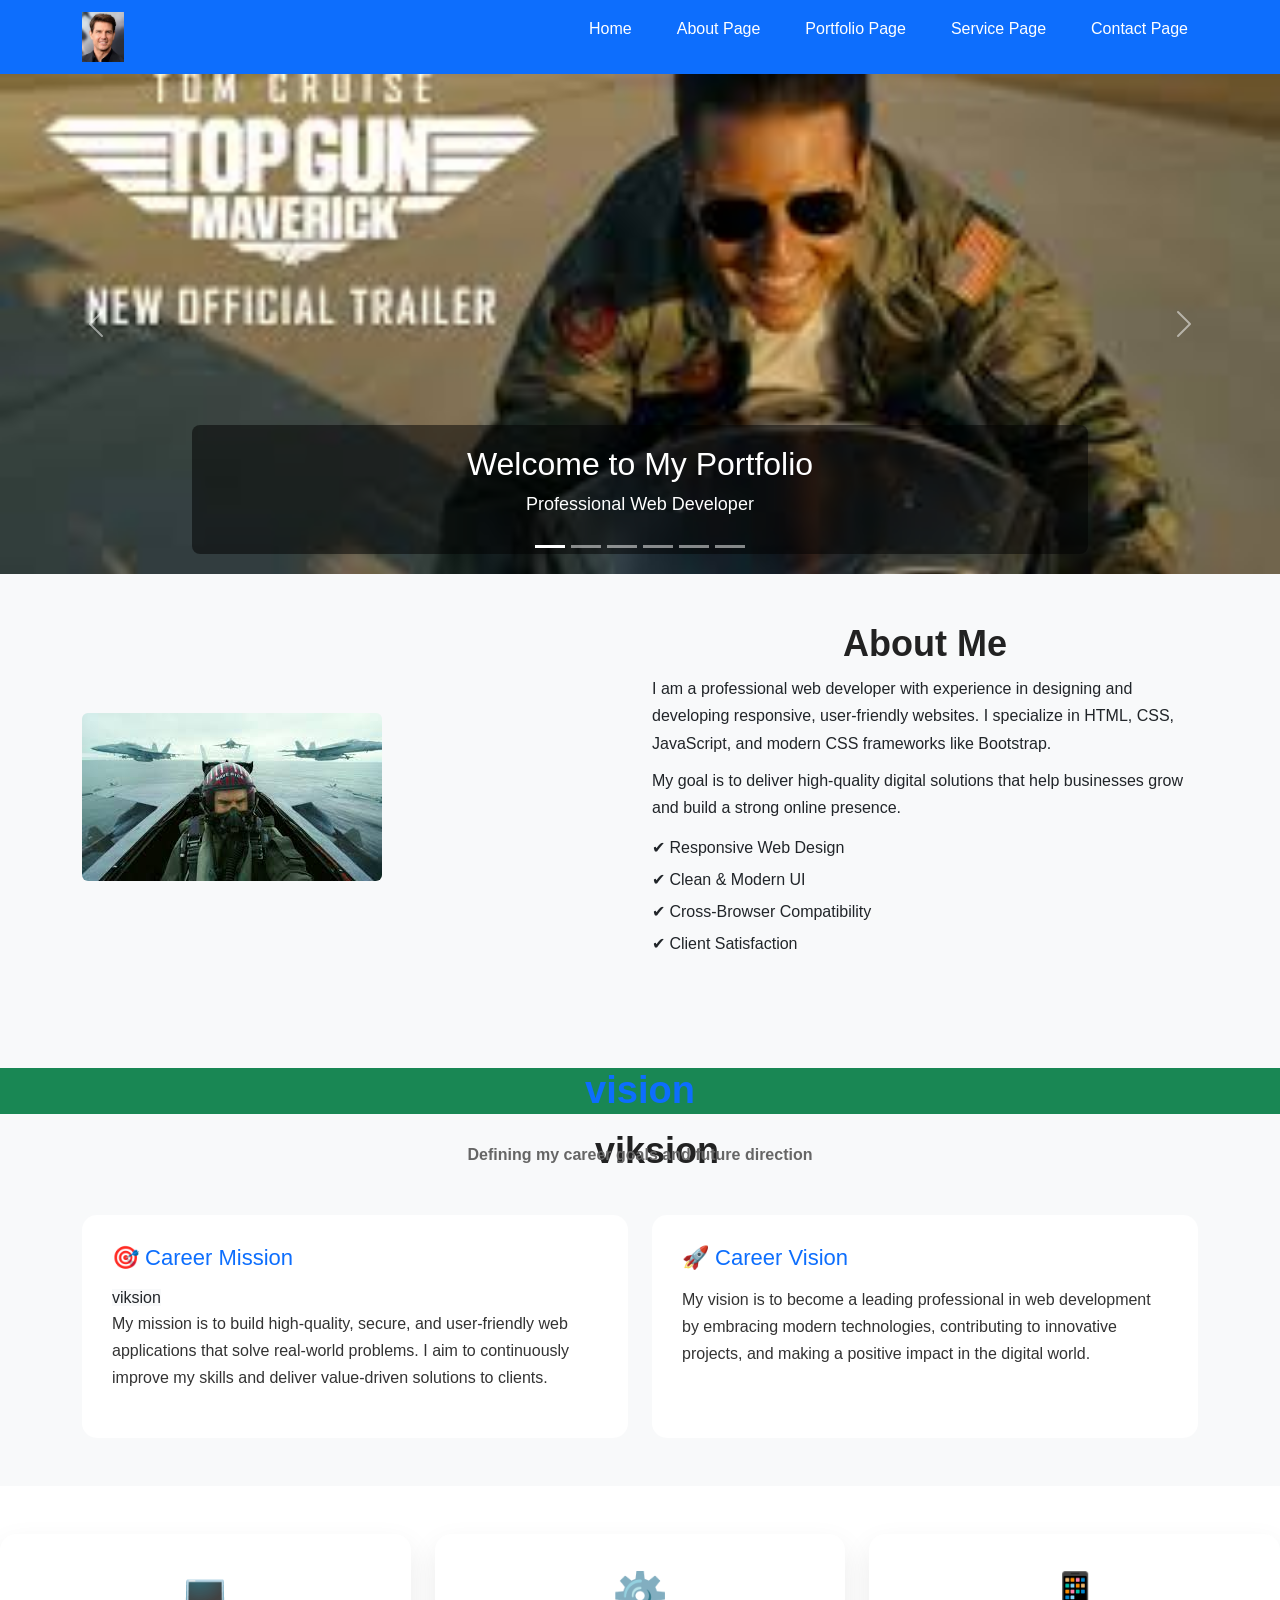
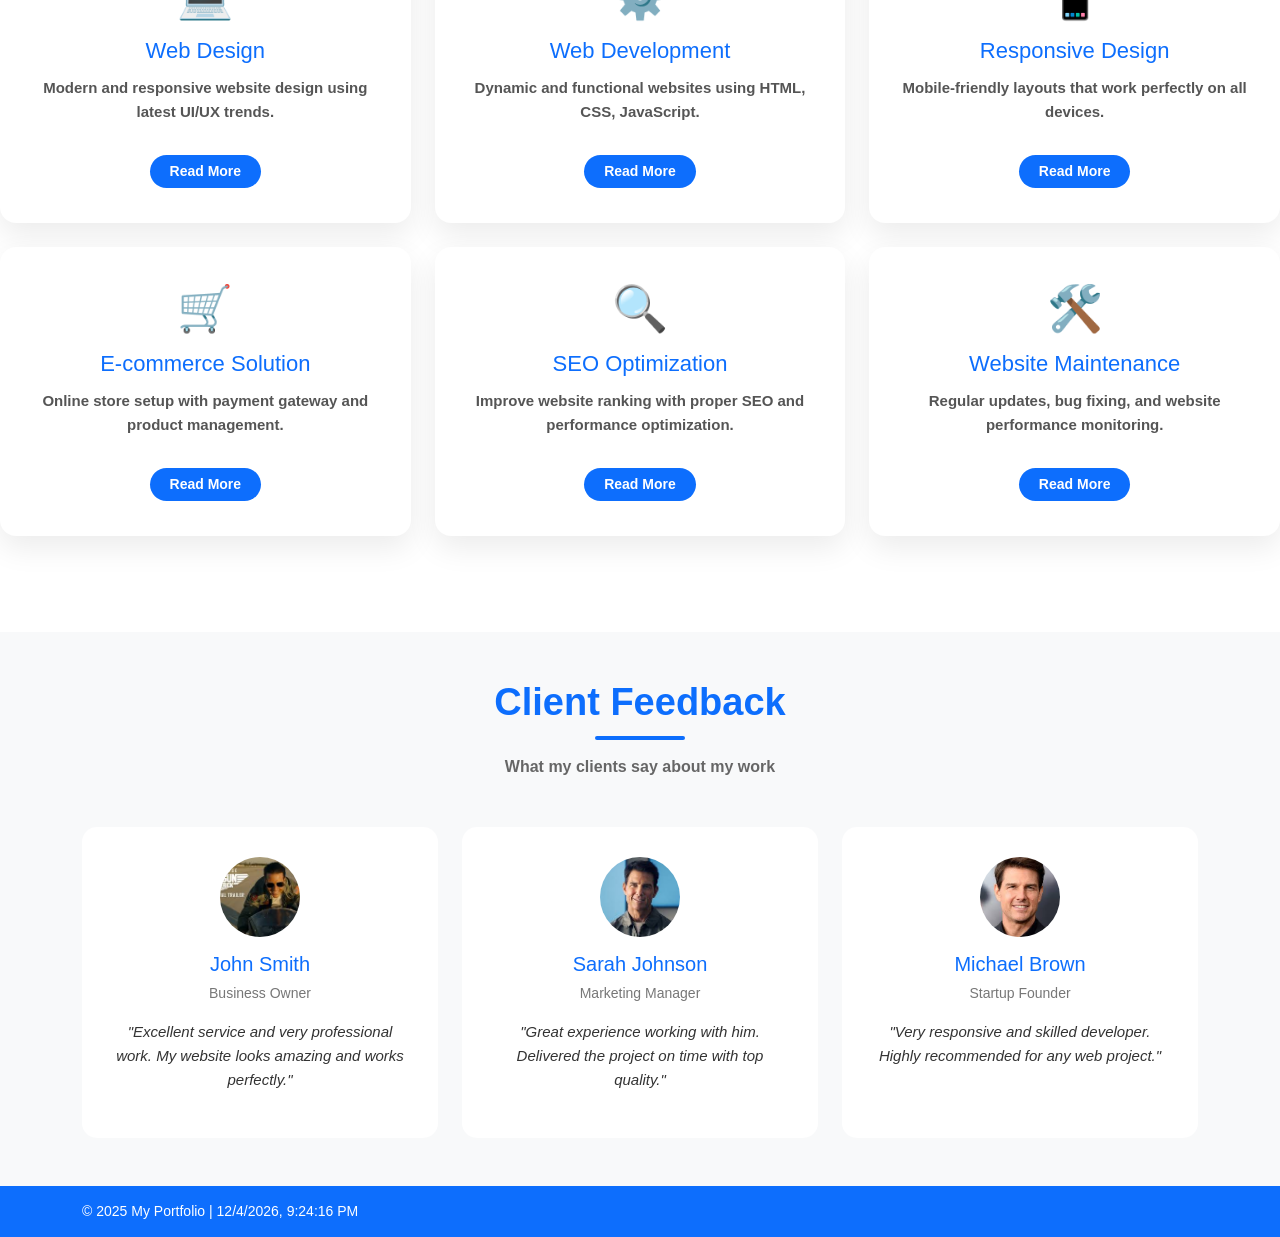
<file: Job-02/index.html>
<!DOCTYPE html>
<html lang="en">

<head>
    <meta charset="UTF-8">
    <meta name="viewport" content="width=device-width, initial-scale=1.0">
    <title>Document</title>

    <link href="https://cdn.jsdelivr.net/npm/bootstrap@5.3.8/dist/css/bootstrap.min.css" rel="stylesheet"
        integrity="sha384-sRIl4kxILFvY47J16cr9ZwB07vP4J8+LH7qKQnuqkuIAvNWLzeN8tE5YBujZqJLB" crossorigin="anonymous">
    <script src="https://cdn.jsdelivr.net/npm/bootstrap@5.3.8/dist/js/bootstrap.bundle.min.js"
        integrity="sha384-FKyoEForCGlyvwx9Hj09JcYn3nv7wiPVlz7YYwJrWVcXK/BmnVDxM+D2scQbITxI"
        crossorigin="anonymous"></script>

    <link rel="stylesheet" href="style.css">
</head>

<body>


    <header class="navbar">
        <div class="container">


            <div class="logo">
                <a href="index.html">
                    <img src="images/pic1.jfif" alt="Website Logo">
                </a>
            </div>

            <nav class="menu">
                <ul>
                    <li><a href="index.html">Home</a></li>
                    <li><a href="about.html">About Page</a></li>
                    <li><a href="portfolio.html">Portfolio Page</a></li>
                    <li><a href="service.html">Service Page</a></li>
                    <li><a href="contact.html">Contact Page</a></li>
                </ul>
            </nav>
        </div>
    </header>



    <section class="banner-slider">
        <div id="bannerCarousel" class="carousel slide" data-bs-ride="carousel">

            <div class="carousel-indicators">
                <button type="button" data-bs-target="#bannerCarousel" data-bs-slide-to="0" class="active"></button>
                <button type="button" data-bs-target="#bannerCarousel" data-bs-slide-to="1"></button>
                <button type="button" data-bs-target="#bannerCarousel" data-bs-slide-to="2"></button>
                <button type="button" data-bs-target="#bannerCarousel" data-bs-slide-to="3"></button>
                <button type="button" data-bs-target="#bannerCarousel" data-bs-slide-to="4"></button>
                <button type="button" data-bs-target="#bannerCarousel" data-bs-slide-to="5"></button>
            </div>


            <div class="carousel-inner">

                <div class="carousel-item active">
                    <img src="images/pic3.jfif" class="d-block w-100" alt="Slide 1">
                    <div class="carousel-caption">
                        <h2>Welcome to My Portfolio</h2>
                        <p>Professional Web Developer</p>
                    </div>
                </div>

                <div class="carousel-item">
                    <img src="images/pic1.jfif" class="d-block w-100" alt="Slide 2">
                    <div class="carousel-caption">
                        <h2>Creative Design</h2>
                        <p>Modern & Responsive Layout</p>
                    </div>
                </div>

                <div class="carousel-item">
                    <img src="images/pic2.jfif" class="d-block w-100" alt="Slide 3">
                    <div class="carousel-caption">
                        <h2>Frontend Development</h2>
                        <p>HTML, CSS, JavaScript</p>
                    </div>
                </div>

                <div class="carousel-item">
                    <img src="images/pic4.jfif" class="d-block w-100" alt="Slide 4">
                    <div class="carousel-caption">
                        <h2>Backend Support</h2>
                        <p>Secure & Scalable Solutions</p>
                    </div>
                </div>

                <div class="carousel-item">
                    <img src="images/pic4.jfif" class="d-block w-100" alt="Slide 5">
                    <div class="carousel-caption">
                        <h2>Client Satisfaction</h2>
                        <p>Quality Work & On Time Delivery</p>
                    </div>
                </div>

                <div class="carousel-item">
                    <img src="images/pic2.jfif" class="d-block w-100" alt="Slide 6">
                    <div class="carousel-caption">
                        <h2>Let’s Work Together</h2>
                        <p>Contact Me for Your Project</p>
                    </div>
                </div>

            </div>


            <button class="carousel-control-prev" type="button" data-bs-target="#bannerCarousel" data-bs-slide="prev">
                <span class="carousel-control-prev-icon"></span>
            </button>

            <button class="carousel-control-next" type="button" data-bs-target="#bannerCarousel" data-bs-slide="next">
                <span class="carousel-control-next-icon"></span>
            </button>

        </div>
    </section>



    <section class="about-section py-5">
        <div class="container">
            <div class="row align-items-center">

                <div class="col-md-6 mb-4 mb-md-0">
                    <img src="images/pic4.jfif" alt="About Me" class="img-fluid rounded about-img">
                </div>

                <div class="col-md-6">
                    <h2 class="section-title">About Me</h2>
       
                    <p>
                        I am a professional web developer with experience in
                        designing and developing
                        responsive, user-friendly websites. I specialize in
                        HTML, CSS, JavaScript, and
                        modern CSS frameworks like Bootstrap.
                    </p>
                    <p>
                        My goal is to deliver high-quality digital solutions
                        that help businesses grow
                        and build a strong online presence.
                    </p>

                    <ul class="about-list">
                        <li>✔ Responsive Web Design</li>
                        <li>✔ Clean & Modern UI</li>
                        <li>✔ Cross-Browser Compatibility</li>
                        <li>✔ Client Satisfaction</li>
                    </ul>
                </div>

            </div>
        </div>
    </section>



    <section class="mission-vision-section py-5">


        <div class="section-title text-center mb-5">
            <h1 class="bg-success">vision</h1>
            <span class="bg-light">viksion</span>

            <p>Defining my career goals and future direction</p>
        </div>

        <div class=" container">

            <div class="row g-4">

                <div class="col-md-6">
                    <div class="mv-card">
                        <h3>🎯 Career Mission</h3>
                        <span class="bg-light">viksion</span>
                        <p>
                            My mission is to build high-quality, secure, and
                            user-friendly web applications
                            that solve real-world problems. I aim to
                            continuously improve my skills and
                            deliver value-driven solutions to clients.
                        </p>
                    </div>
                </div>

                <div class="col-md-6">
                    <div class="mv-card">
                        <h3>🚀 Career Vision</h3>
                        <p>
                            My vision is to become a leading professional in
                            web development by embracing
                            modern technologies, contributing to innovative
                            projects, and making a positive
                            impact in the digital world.
                        </p>
                    </div>
                </div>

            </div>
        </div>
    </section>



    <section class="service-section py-5">
        <div class="section-title text-center mb-5">
            <h1 class="text-success>Services </h1>
            <span></span>
            <p>High quality services that I provide for my clients</p>
        </div>

        <div class=" container">
                <div class="row g-4">

                    <div class="col-md-4 col-sm-6">
                        <div class="service-card">
                            <div class="service-icon">💻</div>
                            <h3>Web Design</h3>
                            <p>Modern and responsive website design using latest
                                UI/UX trends.</p>
                            <a href="service.html" class="service-btn">Read More</a>
                        </div>
                    </div>

                    <div class="col-md-4 col-sm-6">
                        <div class="service-card">
                            <div class="service-icon">⚙️</div>
                            <h3>Web Development</h3>
                            <p>Dynamic and functional websites using HTML, CSS,
                                JavaScript.</p>
                            <a href="service.html" class="service-btn">Read More</a>
                        </div>
                    </div>

                    <div class="col-md-4 col-sm-6">
                        <div class="service-card">
                            <div class="service-icon">📱</div>
                            <h3>Responsive Design</h3>
                            <p>Mobile-friendly layouts that work perfectly on
                                all devices.</p>
                            <a href="service.html" class="service-btn">Read More</a>
                        </div>
                    </div>

                    <div class="col-md-4 col-sm-6">
                        <div class="service-card">
                            <div class="service-icon">🛒</div>
                            <h3>E-commerce Solution</h3>
                            <p>Online store setup with payment gateway and
                                product management.</p>
                            <a href="service.html" class="service-btn">Read More</a>
                        </div>
                    </div>

                    <div class="col-md-4 col-sm-6">
                        <div class="service-card">
                            <div class="service-icon">🔍</div>
                            <h3>SEO Optimization</h3>
                            <p>Improve website ranking with proper SEO and
                                performance optimization.</p>
                            <a href="service.html" class="service-btn">Read More</a>
                        </div>
                    </div>

                    <div class="col-md-4 col-sm-6">
                        <div class="service-card">
                            <div class="service-icon">🛠️</div>
                            <h3>Website Maintenance</h3>
                            <p>Regular updates, bug fixing, and website
                                performance monitoring.</p>
                            <a href="service.html" class="service-btn">Read More</a>
                        </div>
                    </div>

                </div>
        </div>
    </section>



    <section class="client-feedback-section py-5">

        <div class="section-title text-center mb-5">
            <h1>Client Feedback</h1>
            <span></span>
            <p>What my clients say about my work</p>
        </div>

        <div class="container">
            <div class="row g-4">

                <div class="col-md-4">
                    <div class="feedback-card">
                        <img src="images/pic3.jfif" alt="Client 1">
                        <h4>John Smith</h4>
                        <small>Business Owner</small>
                        <p>
                            "Excellent service and very professional work. My website looks amazing and works
                            perfectly."
                        </p>
                    </div>
                </div>

                <div class="col-md-4">
                    <div class="feedback-card">
                        <img src="images/pic2.jfif" alt="Client 2">
                        <h4>Sarah Johnson</h4>
                        <small>Marketing Manager</small>
                        <p>
                            "Great experience working with him. Delivered the project on time with top quality."
                        </p>
                    </div>
                </div>

                <div class="col-md-4">
                    <div class="feedback-card">
                        <img src="images/pic1.jfif" alt="Client 3">
                        <h4>Michael Brown</h4>
                        <small>Startup Founder</small>
                        <p>
                            "Very responsive and skilled developer. Highly recommended for any web project."
                        </p>
                    </div>
                </div>

            </div>
        </div>
    </section>

    <footer class="simple-footer">
        <div class="container text-center ">
            <p>© 2025 My Portfolio | <span id="dateTime"></span></p>
        </div>
    </footer>

    <script src="main.js"></script>

</body>

</html>
</file>
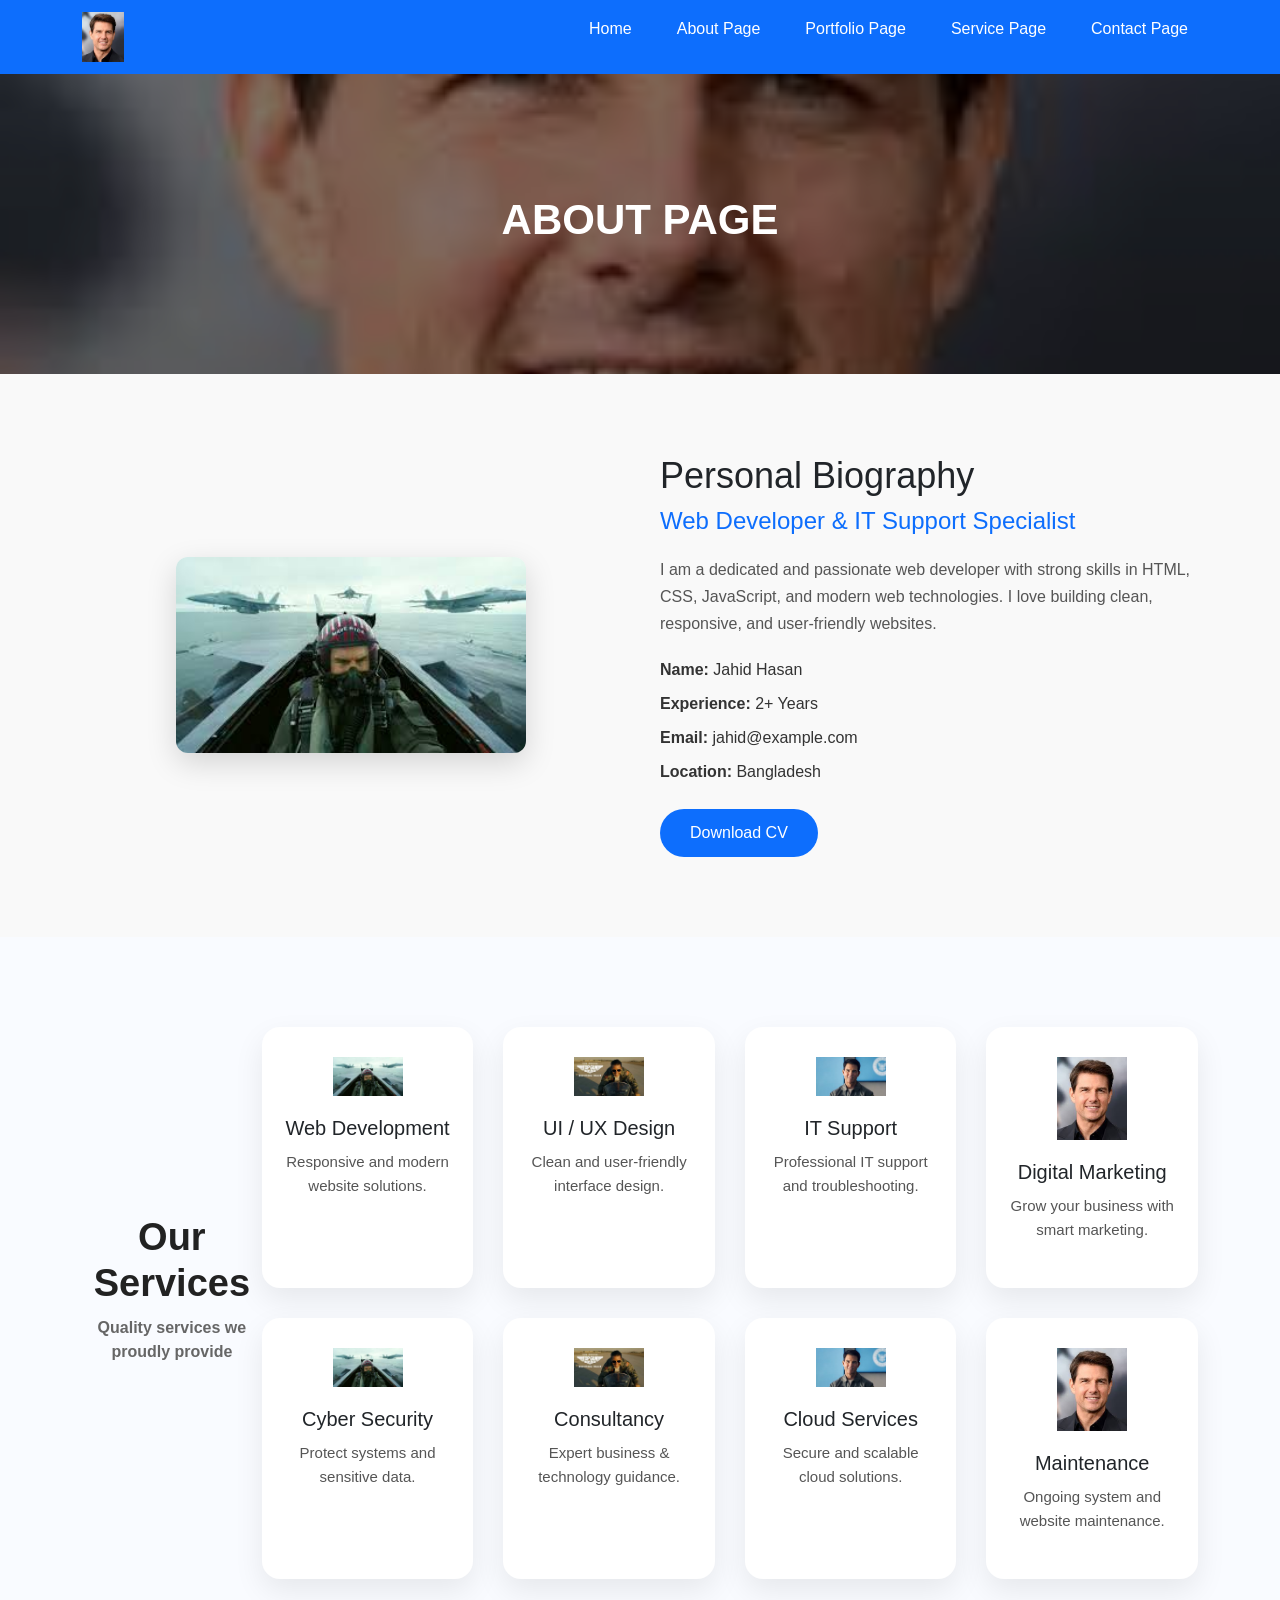
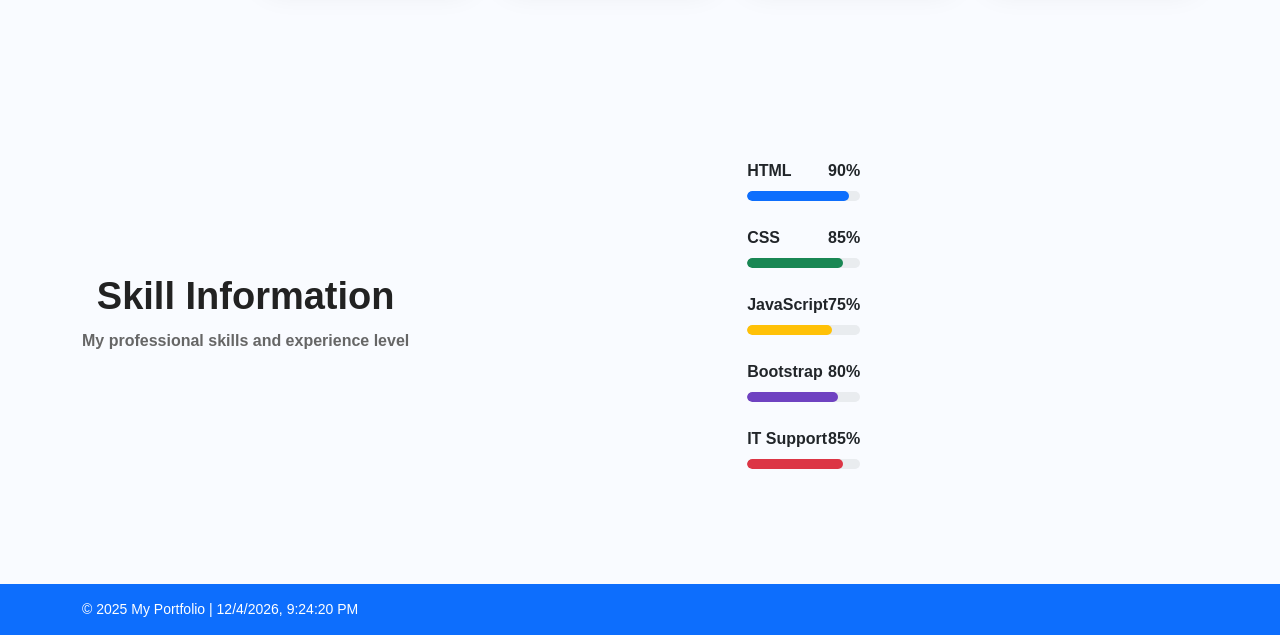
<file: Job-02/about.html>
<!DOCTYPE html>
<html lang="en">

<head>
    <meta charset="UTF-8">
    <meta name="viewport" content="width=device-width, initial-scale=1.0">
    <title>Document</title>

    <link href="https://cdn.jsdelivr.net/npm/bootstrap@5.3.8/dist/css/bootstrap.min.css" rel="stylesheet"
        integrity="sha384-sRIl4kxILFvY47J16cr9ZwB07vP4J8+LH7qKQnuqkuIAvNWLzeN8tE5YBujZqJLB" crossorigin="anonymous">
    <script src="https://cdn.jsdelivr.net/npm/bootstrap@5.3.8/dist/js/bootstrap.bundle.min.js"
        integrity="sha384-FKyoEForCGlyvwx9Hj09JcYn3nv7wiPVlz7YYwJrWVcXK/BmnVDxM+D2scQbITxI"
        crossorigin="anonymous"></script>

    <link rel="stylesheet" href="style.css">
</head>

<body>

    
    <header class="navbar">
        <div class="container">

            <div class="logo">
                <a href="index.html">
                    <img src="images/pic1.jfif" alt="Website Logo">
                </a>
            </div>

           
            <nav class="menu">
                <ul>
                    <li><a href="index.html">Home</a></li>
                    <li><a href="about.html">About Page</a></li>
                    <li><a href="portfolio.html">Portfolio Page</a></li>
                    <li><a href="service.html">Service Page</a></li>
                    <li><a href="contact.html">Contact Page</a></li>
                </ul>
            </nav>
        </div>
    </header>

  

    <section class="page-title-section">
        <div class="page-title-overlay">
            <h1>About page</h1>
        </div>
    </section>

   
    <section class="biography-section">
        <div class="container">
            <div class="bio-wrapper">

                <div class="bio-image">
                    <img src="images/pic4.jfif" alt="Personal Image">
                </div>

              
                <div class="bio-content">
                    <h2>Personal Biography</h2>
                    <h4>Web Developer & IT Support Specialist</h4>
                    <p>
                        I am a dedicated and passionate web developer with
                        strong skills
                        in HTML, CSS, JavaScript, and modern web
                        technologies. I love
                        building clean, responsive, and user-friendly
                        websites.
                    </p>

                    <ul class="bio-info">
                        <li><strong>Name:</strong> Jahid Hasan</li>
                        <li><strong>Experience:</strong> 2+ Years</li>
                        <li><strong>Email:</strong> jahid@example.com</li>
                        <li><strong>Location:</strong> Bangladesh</li>
                    </ul>

                    <a href="nayeemul_CV_Up.pdf" class="bio-btn" download target="_blank">
                        Download CV
                    </a>

                </div>

            </div>
    </section>


    <section class="grid-section">
        <div class="container">

       
            <div class="section-title">
                <h2>Our Services</h2>
                <p>Quality services we proudly provide</p>
            </div>


            <div class="grid-box">

                <div class="grid-item">
                    <img src="images/pic4.jfif" alt>
                    <h4>Web Development</h4>
                    <p>Responsive and modern website solutions.</p>
                </div>

                <div class="grid-item">
                    <img src="images/pic3.jfif" alt>
                    <h4>UI / UX Design</h4>
                    <p>Clean and user-friendly interface design.</p>
                </div>

                <div class="grid-item">
                    <img src="images/pic2.jfif" alt>
                    <h4>IT Support</h4>
                    <p>Professional IT support and troubleshooting.</p>
                </div>

                <div class="grid-item">
                    <img src="images/pic1.jfif" alt>
                    <h4>Digital Marketing</h4>
                    <p>Grow your business with smart marketing.</p>
                </div>

                <div class="grid-item">
                    <img src="images/pic4.jfif" alt>
                    <h4>Cyber Security</h4>
                    <p>Protect systems and sensitive data.</p>
                </div>

                <div class="grid-item">
                    <img src="images/pic3.jfif" alt>
                    <h4>Consultancy</h4>
                    <p>Expert business & technology guidance.</p>
                </div>

                <div class="grid-item">
                    <img src="images/pic2.jfif" alt>
                    <h4>Cloud Services</h4>
                    <p>Secure and scalable cloud solutions.</p>
                </div>

                <div class="grid-item">
                    <img src="images/pic1.jfif" alt>
                    <h4>Maintenance</h4>
                    <p>Ongoing system and website maintenance.</p>
                </div>

            </div>

        </div>
    </section>



    <section class="skill-section">
        <div class="container">

            
            <div class="section-title">
                <h2>Skill Information</h2>
                <p>My professional skills and experience level</p>
            </div>

            <div class="skill-box">

                <div class="skill-item">
                    <div class="skill-header">
                        <span>HTML</span>
                        <span>90%</span>
                    </div>
                    <div class="skill-bar">
                        <div class="skill-progress html"></div>
                    </div>
                </div>

                <div class="skill-item">
                    <div class="skill-header">
                        <span>CSS</span>
                        <span>85%</span>
                    </div>
                    <div class="skill-bar">
                        <div class="skill-progress css"></div>
                    </div>
                </div>

                <div class="skill-item">
                    <div class="skill-header">
                        <span>JavaScript</span>
                        <span>75%</span>
                    </div>
                    <div class="skill-bar">
                        <div class="skill-progress js"></div>
                    </div>
                </div>

                <div class="skill-item">
                    <div class="skill-header">
                        <span>Bootstrap</span>
                        <span>80%</span>
                    </div>
                    <div class="skill-bar">
                        <div class="skill-progress bs"></div>
                    </div>
                </div>

                <div class="skill-item">
                    <div class="skill-header">
                        <span>IT Support</span>
                        <span>85%</span>
                    </div>
                    <div class="skill-bar">
                        <div class="skill-progress it"></div>
                    </div>
                </div>

            </div>

        </div>
    </section>

    <footer class="simple-footer">
        <div class="container text-center">
            <p>© 2025 My Portfolio | <span id="dateTime"></span></p>
        </div>
    </footer>

    <script src="main.js"></script>

</body>

</html>
</file>
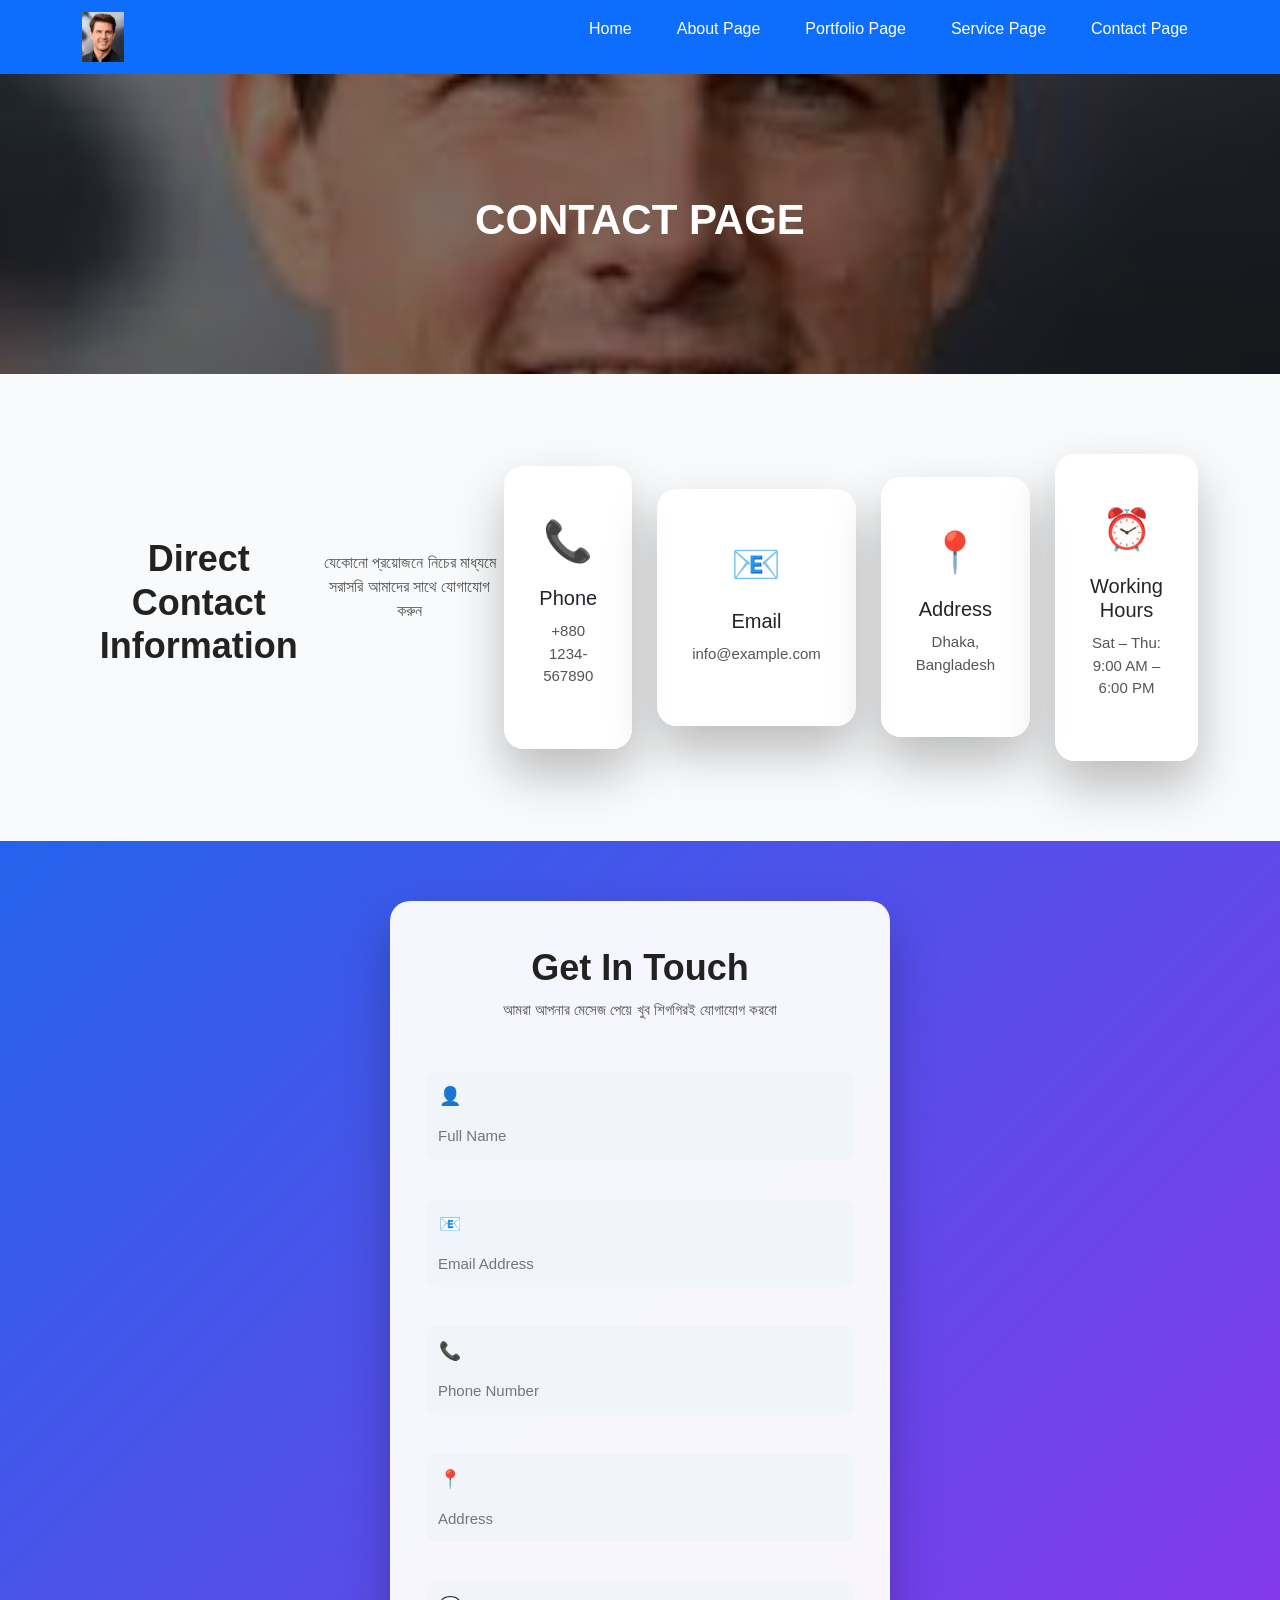
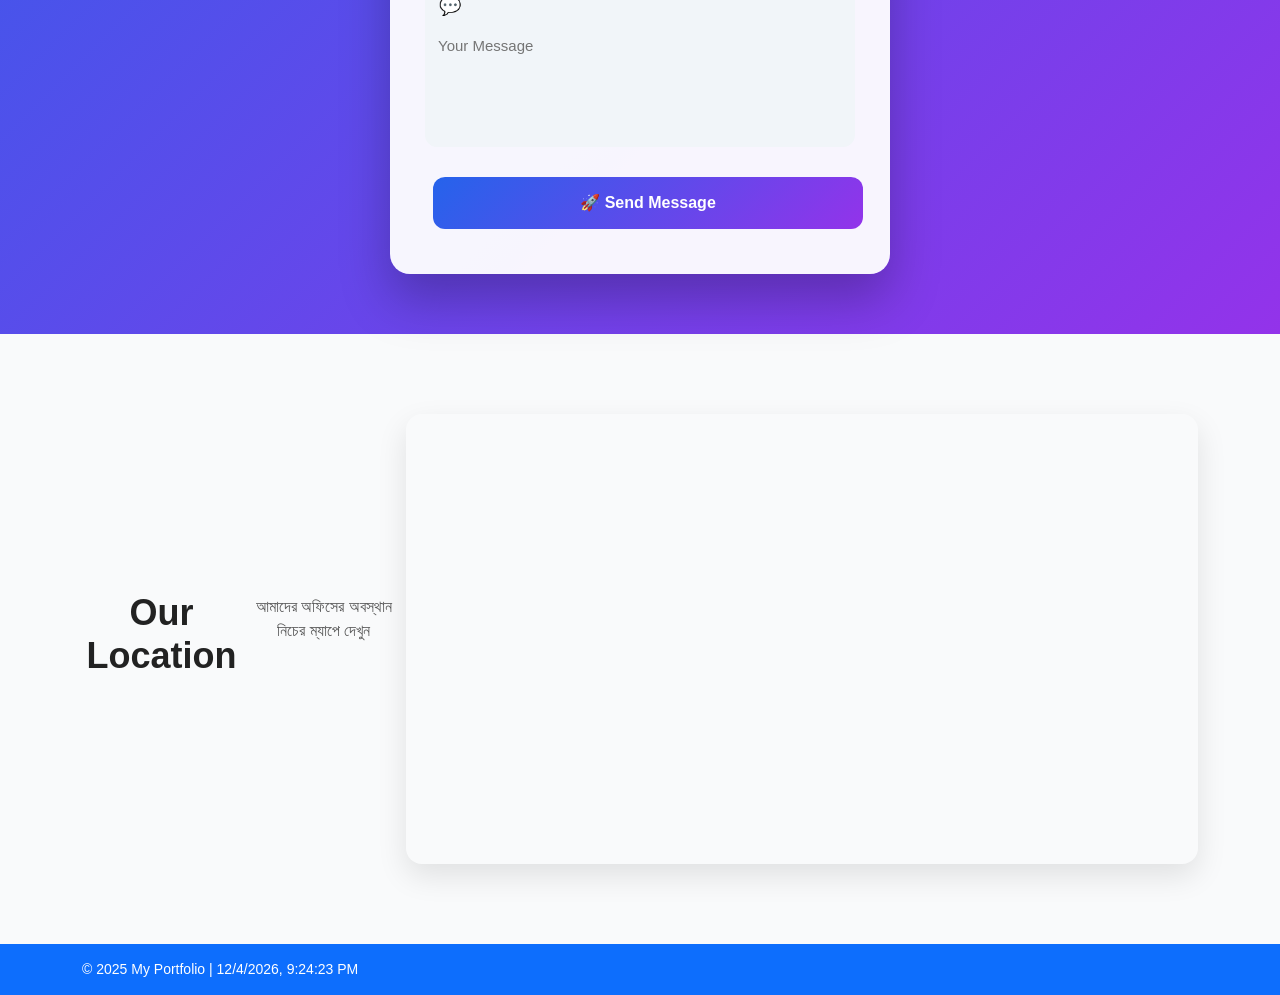
<file: Job-02/contact.html>
<!DOCTYPE html>
<html lang="en">

<head>
    <meta charset="UTF-8">
    <meta name="viewport" content="width=device-width, initial-scale=1.0">
    <title>Document</title>

    <link href="https://cdn.jsdelivr.net/npm/bootstrap@5.3.8/dist/css/bootstrap.min.css" rel="stylesheet"
        integrity="sha384-sRIl4kxILFvY47J16cr9ZwB07vP4J8+LH7qKQnuqkuIAvNWLzeN8tE5YBujZqJLB" crossorigin="anonymous">
    <script src="https://cdn.jsdelivr.net/npm/bootstrap@5.3.8/dist/js/bootstrap.bundle.min.js"
        integrity="sha384-FKyoEForCGlyvwx9Hj09JcYn3nv7wiPVlz7YYwJrWVcXK/BmnVDxM+D2scQbITxI"
        crossorigin="anonymous"></script>

    <link rel="stylesheet" href="style.css">
</head>

<body>


    <header class="navbar">
        <div class="container">

           
            <div class="logo">
                <a href="index.html">
                    <img src="images/pic1.jfif" alt="Website Logo">
                </a>
            </div>

            
            <nav class="menu">
                <ul>
                    <li><a href="index.html">Home</a></li>
                    <li><a href="about.html">About Page</a></li>
                    <li><a href="portfolio.html">Portfolio Page</a></li>
                    <li><a href="service.html">Service Page</a></li>
                    <li><a href="contact.html">Contact Page</a></li>
                </ul>
            </nav>
        </div>
    </header>

    

    <section class="page-title-section">
        <div class="page-title-overlay">
            <h1>Contact page</h1>
        </div>
    </section>

    

    <section class="direct-contact">
        <div class="container">
            <h2 class="section-title">Direct Contact Information</h2>
            <p class="section-subtitle">
                যেকোনো প্রয়োজনে নিচের মাধ্যমে সরাসরি আমাদের সাথে যোগাযোগ
                করুন
            </p>

            <div class="contact-grid">
               
                <div class="contact-card">
                    <div class="icon">📞</div>
                    <h4>Phone</h4>
                    <p>+880 1234-567890</p>
                </div>

           
                <div class="contact-card">
                    <div class="icon">📧</div>
                    <h4>Email</h4>
                    <p>info@example.com</p>
                </div>

             
                <div class="contact-card">
                    <div class="icon">📍</div>
                    <h4>Address</h4>
                    <p>Dhaka, Bangladesh</p>
                </div>

                <div class="contact-card">
                    <div class="icon">⏰</div>
                    <h4>Working Hours</h4>
                    <p>Sat – Thu: 9:00 AM – 6:00 PM</p>
                </div>
            </div>
        </div>
    </section>

 

    <section class="contact-form-section">
        <div class="container">
            <div class="contact-card">

                <h2 class="section-title">Get In Touch</h2>
                <p class="section-subtitle">
                    আমরা আপনার মেসেজ পেয়ে খুব শিগগিরই যোগাযোগ করবো
                </p>

          
                <div id="successMessage" class="success-message">
                    ✅ Message sent successfully!
                </div>

                <form id="contactForm" class="contact-form">

                    <div class="input-group">
                        <span class="icon">👤</span>
                        <input type="text" id="name" placeholder="Full Name">
                    </div>
                    <small class="error"></small>

                    <div class="input-group">
                        <span class="icon">📧</span>
                        <input type="email" id="email" placeholder="Email Address">
                    </div>
                    <small class="error"></small>

                    <div class="input-group">
                        <span class="icon">📞</span>
                        <input type="text" id="phone" placeholder="Phone Number">
                    </div>
                    <small class="error"></small>

                    <div class="input-group">
                        <span class="icon">📍</span>
                        <input type="text" id="address" placeholder="Address">
                    </div>
                    <small class="error"></small>

                    <div class="input-group textarea-group">
                        <span class="icon">💬</span>
                        <textarea id="message" placeholder="Your Message"></textarea>
                    </div>
                    <small class="error"></small>

                    <button type="submit" class="submit-btn">
                        🚀 Send Message
                    </button>
                   
                    <div id="successMessage" class="success-message">
                        ✅ Message sent successfully!
                    </div>
                </form>
            </div>
        </div>
    </section>



    <section class="map-section">
        <div class="container">
            <h2 class="section-title">Our Location</h2>
            <p class="section-subtitle">
                আমাদের অফিসের অবস্থান নিচের ম্যাপে দেখুন
            </p>

            <div class="map-wrapper">
                <iframe
                    src="https://www.google.com/maps/embed?pb=!1m18!1m12!1m3!1d3651.902039963405!2d90.384253!3d23.750885!2m3!1f0!2f0!3f0!3m2!1i1024!2i768!4f13.1!3m3!1m2!1s0x3755b8b0b0b0b0b0%3A0x123456789abcdef!2sDhaka%2C%20Bangladesh!5e0!3m2!1sen!2sbd!4v1700000000000"
                    allowfullscreen loading="lazy" referrerpolicy="no-referrer-when-downgrade">
                </iframe>
            </div>
        </div>
    </section>

    <footer class="simple-footer">
        <div class="container text-center">
            <p>© 2025 My Portfolio | <span id="dateTime"></span></p>
        </div>
    </footer>

    <script src="main.js"></script>

</body>

</html>
</file>
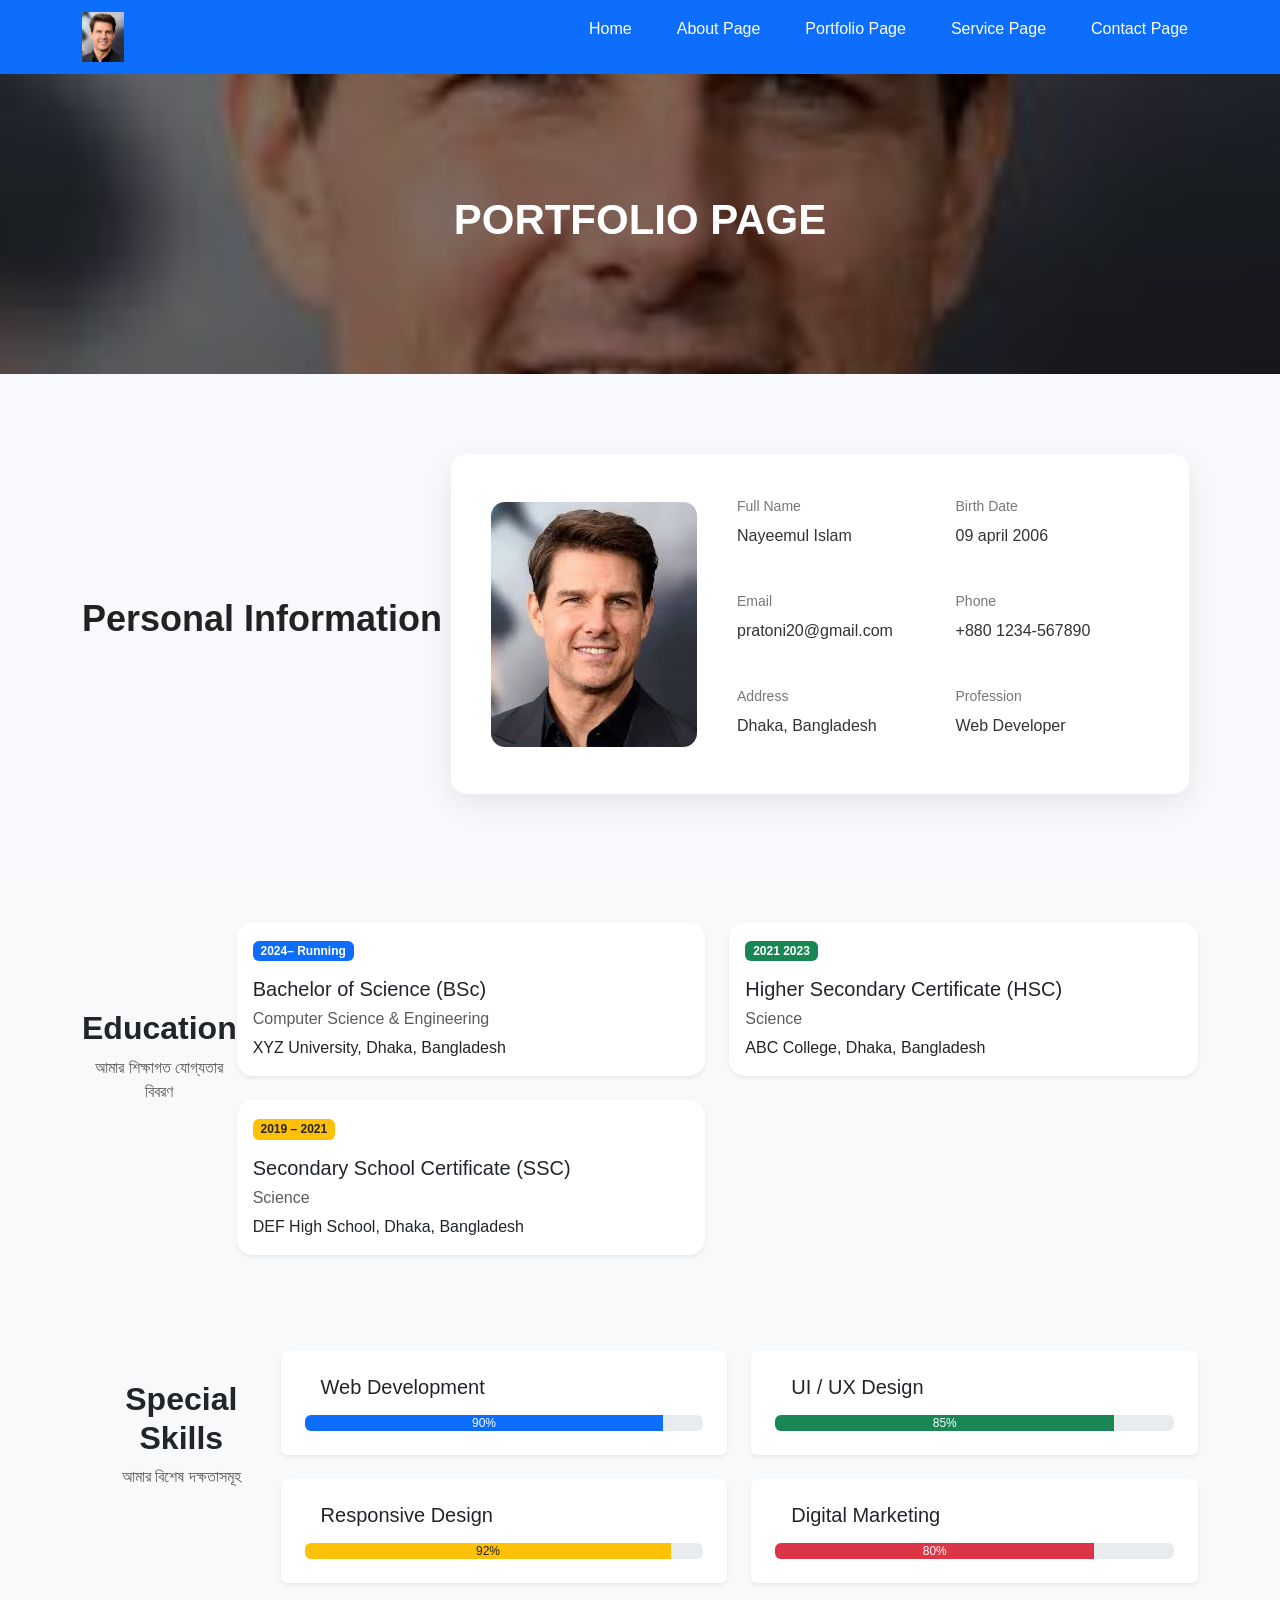
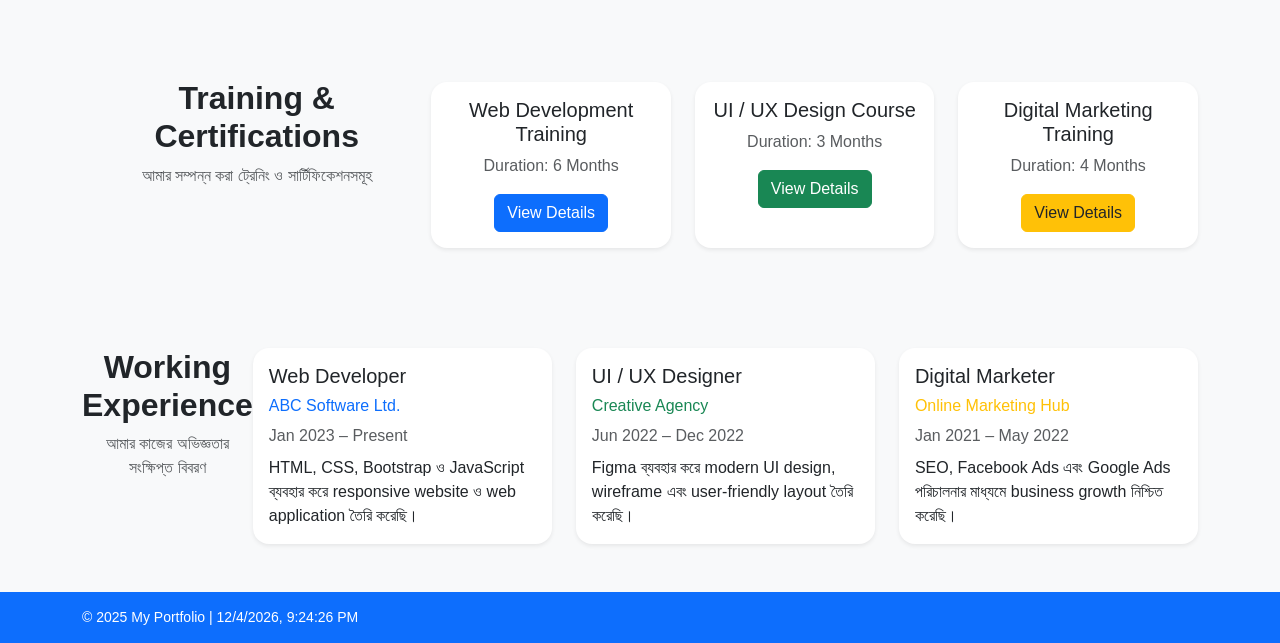
<file: Job-02/portfolio.html>
<!DOCTYPE html>
<html lang="en">

<head>
    <meta charset="UTF-8">
    <meta name="viewport" content="width=device-width, initial-scale=1.0">
    <title>Document</title>

    <link href="https://cdn.jsdelivr.net/npm/bootstrap@5.3.8/dist/css/bootstrap.min.css" rel="stylesheet"
        integrity="sha384-sRIl4kxILFvY47J16cr9ZwB07vP4J8+LH7qKQnuqkuIAvNWLzeN8tE5YBujZqJLB" crossorigin="anonymous">
    <script src="https://cdn.jsdelivr.net/npm/bootstrap@5.3.8/dist/js/bootstrap.bundle.min.js"
        integrity="sha384-FKyoEForCGlyvwx9Hj09JcYn3nv7wiPVlz7YYwJrWVcXK/BmnVDxM+D2scQbITxI"
        crossorigin="anonymous"></script>

    <link rel="stylesheet" href="style.css">
</head>

<body>

    <header class="navbar">
        <div class="container">

            
            <div class="logo">
                <a href="index.html">
                    <img src="images/pic1.jfif" alt="Website Logo">
                </a>
            </div>

            
            <nav class="menu">
                <ul>
                    <li><a href="index.html">Home</a></li>
                    <li><a href="about.html">About Page</a></li>
                    <li><a href="portfolio.html">Portfolio Page</a></li>
                    <li><a href="service.html">Service Page</a></li>
                    <li><a href="contact.html">Contact Page</a></li>
                </ul>
            </nav>
        </div>
    </header>

    

    <section class="page-title-section">
        <div class="page-title-overlay">
            <h1>Portfolio page</h1>
        </div>
    </section>

    

    <section class="personal-info-section">
        <div class="container">
            <h2 class="section-title">Personal Information</h2>

            <div class="personal-card">
                <div class="profile-img">
                    <img src="images/pic1.jfif" alt="Profile Image">
                </div>

                <div class="info-grid">
                    <div class="info-item">
                        <span>Full Name</span>
                        <p>Nayeemul Islam</p>
                    </div>

                    <div class="info-item">
                        <span>Birth Date</span>
                        <p>09 april 2006</p>
                    </div>
                    <div class="info-item">
                        <span>Email </span>
                        <p>pratoni20@gmail.com</p>
                    </div>
                    <div class="info-item">
                        <span>Phone</span>
                        <p>+880 1234-567890</p>
                    </div>

                    <div class="info-item">
                        <span>Address</span>
                        <p>Dhaka, Bangladesh</p>
                    </div>

                    <div class="info-item">
                        <span>Profession</span>
                        <p>Web Developer</p>
                    </div>
                </div>
            </div>
        </div>
    </section>

  

    <section class="education-section py-5 bg-light">
        <div class="container">

            
            <div class="text-center mb-5">
                <h2 class="fw-bold">Education</h2>
                <p class="text-muted">আমার শিক্ষাগত যোগ্যতার বিবরণ</p>
            </div>

            <div class="row g-4">

            
                <div class="col-md-6">
                    <div class="card h-100 shadow-sm border-0">
                        <div class="card-body">
                            <span class="badge bg-primary mb-2">2024–
                                Running</span>
                            <h5 class="card-title mt-2">Bachelor of Science
                                (BSc)</h5>
                            <h6 class="text-muted">Computer Science &
                                Engineering</h6>
                            <p class="mb-0">
                                XYZ University, Dhaka, Bangladesh
                            </p>
                        </div>
                    </div>
                </div>

                <div class="col-md-6">
                    <div class="card h-100 shadow-sm border-0">
                        <div class="card-body">
                            <span class="badge bg-success mb-2">2021
                                2023</span>
                            <h5 class="card-title mt-2">Higher Secondary
                                Certificate (HSC)</h5>
                            <h6 class="text-muted">Science</h6>
                            <p class="mb-0">
                                ABC College, Dhaka, Bangladesh
                            </p>
                        </div>
                    </div>
                </div>

               
                <div class="col-md-6">
                    <div class="card h-100 shadow-sm border-0">
                        <div class="card-body">
                            <span class="badge bg-warning text-dark mb-2">2019
                                – 2021</span>
                            <h5 class="card-title mt-2">Secondary School
                                Certificate (SSC)</h5>
                            <h6 class="text-muted">Science</h6>
                            <p class="mb-0">
                                DEF High School, Dhaka, Bangladesh
                            </p>
                        </div>
                    </div>
                </div>

            </div>
        </div>
    </section>

    

    <section class="skills-section py-5 bg-light">
        <div class="container">

           
            <div class="text-center mb-5">
                <h2 class="fw-bold">Special Skills</h2>
                <p class="text-muted">আমার বিশেষ দক্ষতাসমূহ</p>
            </div>

            <div class="row g-4">

                
                <div class="col-md-6">
                    <div class="skill-card p-4 bg-white shadow-sm rounded">
                        <div class="d-flex align-items-center mb-3">
                            <i class="bi bi-code-slash fs-3 text-primary me-3"></i>
                            <h5 class="mb-0">Web Development</h5>
                        </div>
                        <div class="progress">
                            <div class="progress-bar bg-primary" style="width: 90%;">90%</div>
                        </div>
                    </div>
                </div>

            
                <div class="col-md-6">
                    <div class="skill-card p-4 bg-white shadow-sm rounded">
                        <div class="d-flex align-items-center mb-3">
                            <i class="bi bi-palette fs-3 text-success me-3"></i>
                            <h5 class="mb-0">UI / UX Design</h5>
                        </div>
                        <div class="progress">
                            <div class="progress-bar bg-success" style="width: 85%;">85%</div>
                        </div>
                    </div>
                </div>

                <div class="col-md-6">
                    <div class="skill-card p-4 bg-white shadow-sm rounded">
                        <div class="d-flex align-items-center mb-3">
                            <i class="bi bi-phone fs-3 text-warning me-3"></i>
                            <h5 class="mb-0">Responsive Design</h5>
                        </div>
                        <div class="progress">
                            <div class="progress-bar bg-warning text-dark" style="width: 92%;">92%</div>
                        </div>
                    </div>
                </div>

                
                <div class="col-md-6">
                    <div class="skill-card p-4 bg-white shadow-sm rounded">
                        <div class="d-flex align-items-center mb-3">
                            <i class="bi bi-bar-chart-line fs-3 text-danger me-3"></i>
                            <h5 class="mb-0">Digital Marketing</h5>
                        </div>
                        <div class="progress">
                            <div class="progress-bar bg-danger" style="width: 80%;">80%</div>
                        </div>
                    </div>
                </div>

            </div>
        </div>
    </section>

    
    <section class="training-section py-5 bg-light">
        <div class="container">

            <div class="text-center mb-5">
                <h2 class="fw-bold">Training & Certifications</h2>
                <p class="text-muted">আমার সম্পন্ন করা ট্রেনিং ও
                    সার্টিফিকেশনসমূহ</p>
            </div>

            <div class="row g-4">

              
                <div class="col-md-4">
                    <div class="card h-100 shadow-sm border-0">
                        <div class="card-body text-center">
                            <h5 class="card-title">Web Development
                                Training</h5>
                            <p class="text-muted">Duration: 6 Months</p>
                            <button class="btn btn-primary" data-bs-toggle="modal" data-bs-target="#trainingModal1">
                                View Details
                            </button>
                        </div>
                    </div>
                </div>

                <div class="col-md-4">
                    <div class="card h-100 shadow-sm border-0">
                        <div class="card-body text-center">
                            <h5 class="card-title">UI / UX Design
                                Course</h5>
                            <p class="text-muted">Duration: 3 Months</p>
                            <button class="btn btn-success" data-bs-toggle="modal" data-bs-target="#trainingModal2">
                                View Details
                            </button>
                        </div>
                    </div>
                </div>

                <div class="col-md-4">
                    <div class="card h-100 shadow-sm border-0">
                        <div class="card-body text-center">
                            <h5 class="card-title">Digital Marketing
                                Training</h5>
                            <p class="text-muted">Duration: 4 Months</p>
                            <button class="btn btn-warning text-dark" data-bs-toggle="modal"
                                data-bs-target="#trainingModal3">
                                View Details
                            </button>
                        </div>
                    </div>
                </div>

            </div>
        </div>
    </section>

    
    <div class="modal fade" id="trainingModal1" tabindex="-1">
        <div class="modal-dialog modal-dialog-centered">
            <div class="modal-content">
                <div class="modal-header">
                    <h5 class="modal-title">Web Development Training</h5>
                    <button type="button" class="btn-close" data-bs-dismiss="modal"></button>
                </div>
                <div class="modal-body">
                    <p><strong>Institute:</strong> XYZ Training
                        Institute</p>
                    <p><strong>Duration:</strong> 6 Months</p>
                    <p><strong>Topics:</strong> HTML, CSS, Bootstrap,
                        JavaScript, PHP</p>
                    <p><strong>Certificate:</strong> Successfully
                        Completed</p>
                </div>
            </div>
        </div>
    </div>

    <div class="modal fade" id="trainingModal2" tabindex="-1">
        <div class="modal-dialog modal-dialog-centered">
            <div class="modal-content">
                <div class="modal-header">
                    <h5 class="modal-title">UI / UX Design Course</h5>
                    <button type="button" class="btn-close" data-bs-dismiss="modal"></button>
                </div>
                <div class="modal-body">
                    <p><strong>Institute:</strong> ABC Design Academy</p>
                    <p><strong>Duration:</strong> 3 Months</p>
                    <p><strong>Topics:</strong> Figma, Wireframing,
                        Prototyping</p>
                    <p><strong>Certificate:</strong> Completed</p>
                </div>
            </div>
        </div>
    </div>

    <div class="modal fade" id="trainingModal3" tabindex="-1">
        <div class="modal-dialog modal-dialog-centered">
            <div class="modal-content">
                <div class="modal-header">
                    <h5 class="modal-title">Digital Marketing Training</h5>
                    <button type="button" class="btn-close" data-bs-dismiss="modal"></button>
                </div>
                <div class="modal-body">
                    <p><strong>Institute:</strong> Online Marketing Hub</p>
                    <p><strong>Duration:</strong> 4 Months</p>
                    <p><strong>Topics:</strong> SEO, Facebook Ads, Google
                        Ads</p>
                    <p><strong>Certificate:</strong> Achieved</p>
                </div>
            </div>
        </div>
    </div>

   

    <section class="experience-section py-5">
        <div class="container">

            <div class="text-center mb-5">
                <h2 class="fw-bold">Working Experience</h2>
                <p class="text-muted">আমার কাজের অভিজ্ঞতার সংক্ষিপ্ত
                    বিবরণ</p>
            </div>

            <div class="row g-4">

             
                <div class="col-lg-4 col-md-6">
                    <div class="card h-100 shadow-sm border-0">
                        <div class="card-body">
                            <h5 class="card-title">Web Developer</h5>
                            <h6 class="text-primary">ABC Software Ltd.</h6>
                            <p class="text-muted mb-2">Jan 2023 –
                                Present</p>
                            <p class="card-text">
                                HTML, CSS, Bootstrap ও JavaScript ব্যবহার
                                করে
                                responsive website ও web application তৈরি
                                করেছি।
                            </p>
                        </div>
                    </div>
                </div>

                <div class="col-lg-4 col-md-6">
                    <div class="card h-100 shadow-sm border-0">
                        <div class="card-body">
                            <h5 class="card-title">UI / UX Designer</h5>
                            <h6 class="text-success">Creative Agency</h6>
                            <p class="text-muted mb-2">Jun 2022 – Dec
                                2022</p>
                            <p class="card-text">
                                Figma ব্যবহার করে modern UI design,
                                wireframe
                                এবং user-friendly layout তৈরি করেছি।
                            </p>
                        </div>
                    </div>
                </div>

                <div class="col-lg-4 col-md-6">
                    <div class="card h-100 shadow-sm border-0">
                        <div class="card-body">
                            <h5 class="card-title">Digital Marketer</h5>
                            <h6 class="text-warning">Online Marketing
                                Hub</h6>
                            <p class="text-muted mb-2">Jan 2021 – May
                                2022</p>
                            <p class="card-text">
                                SEO, Facebook Ads এবং Google Ads পরিচালনার
                                মাধ্যমে
                                business growth নিশ্চিত করেছি।
                            </p>
                        </div>
                    </div>
                </div>

            </div>
        </div>
    </section>

   
    <footer class="simple-footer">
        <div class="container text-center">
            <p>© 2025 My Portfolio | <span id="dateTime"></span></p>
        </div>
    </footer>

    <script src="main.js"></script>

</body>

</html>
</file>
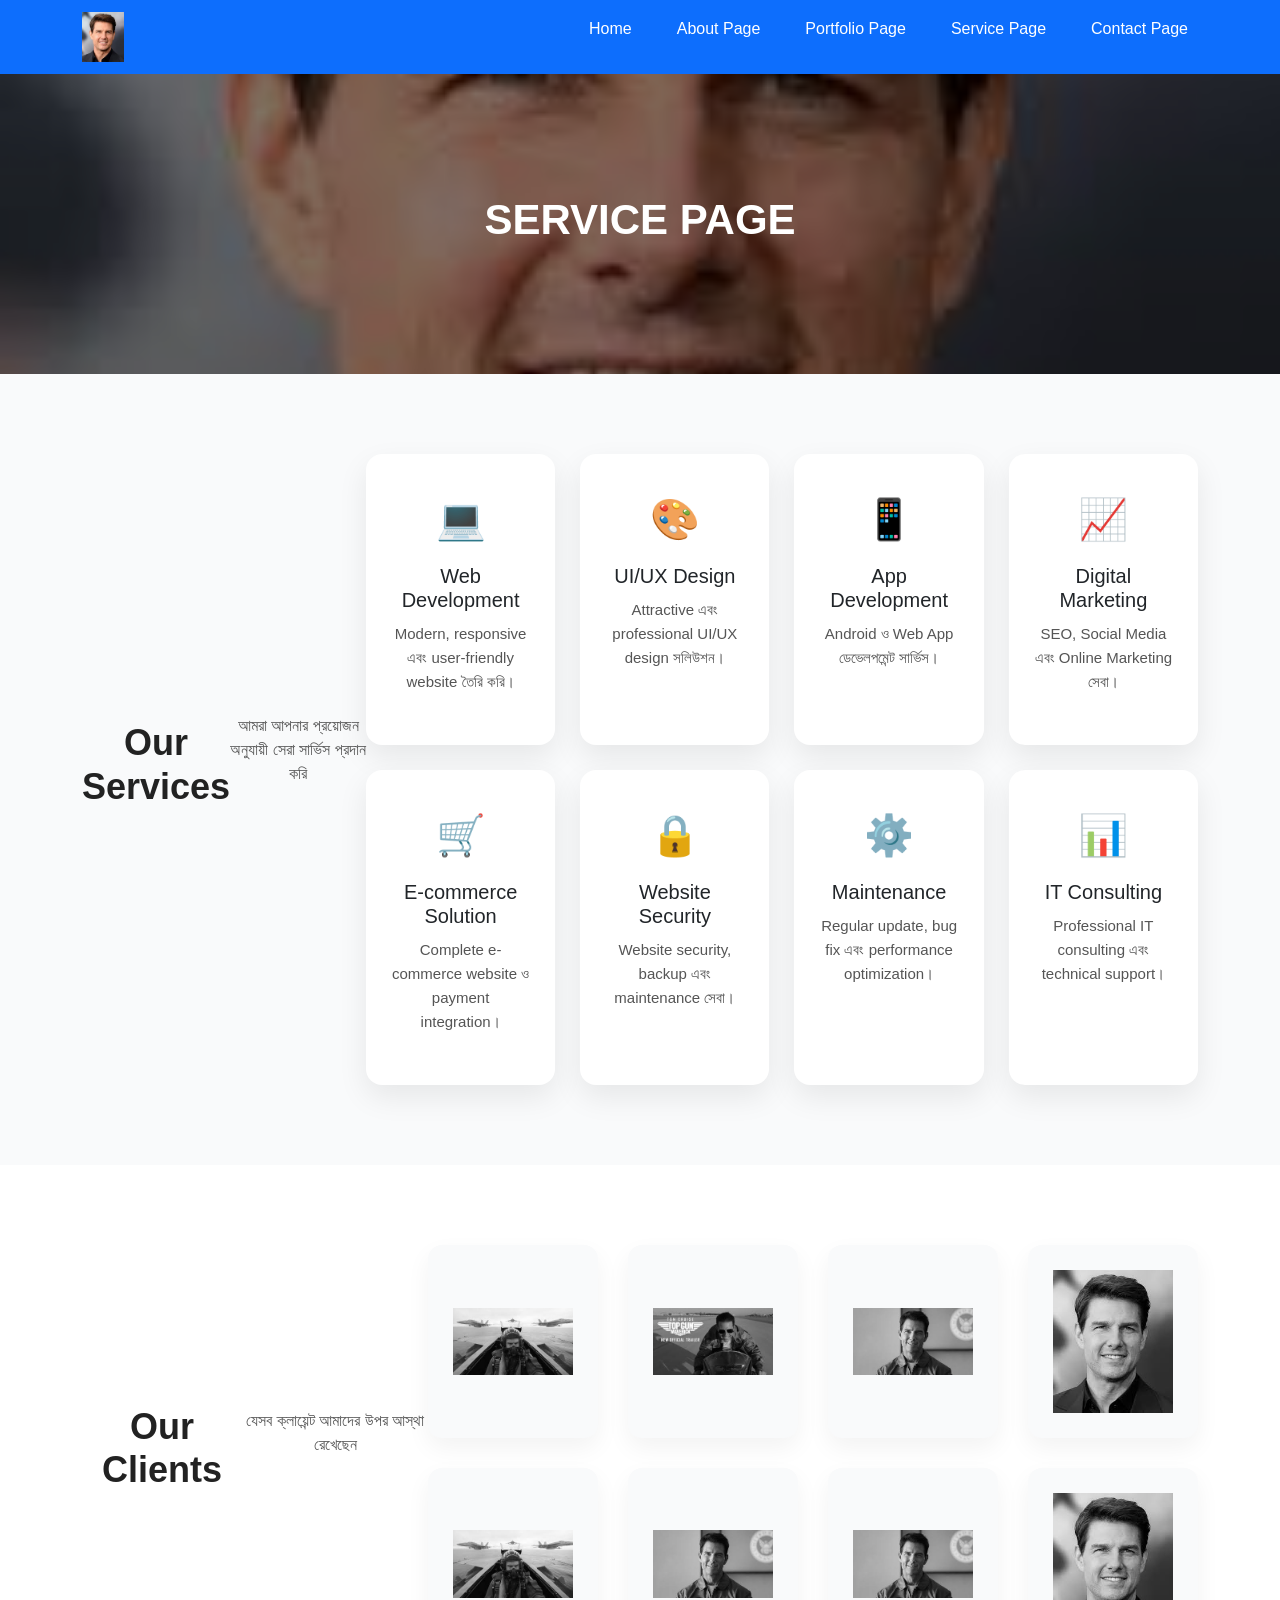
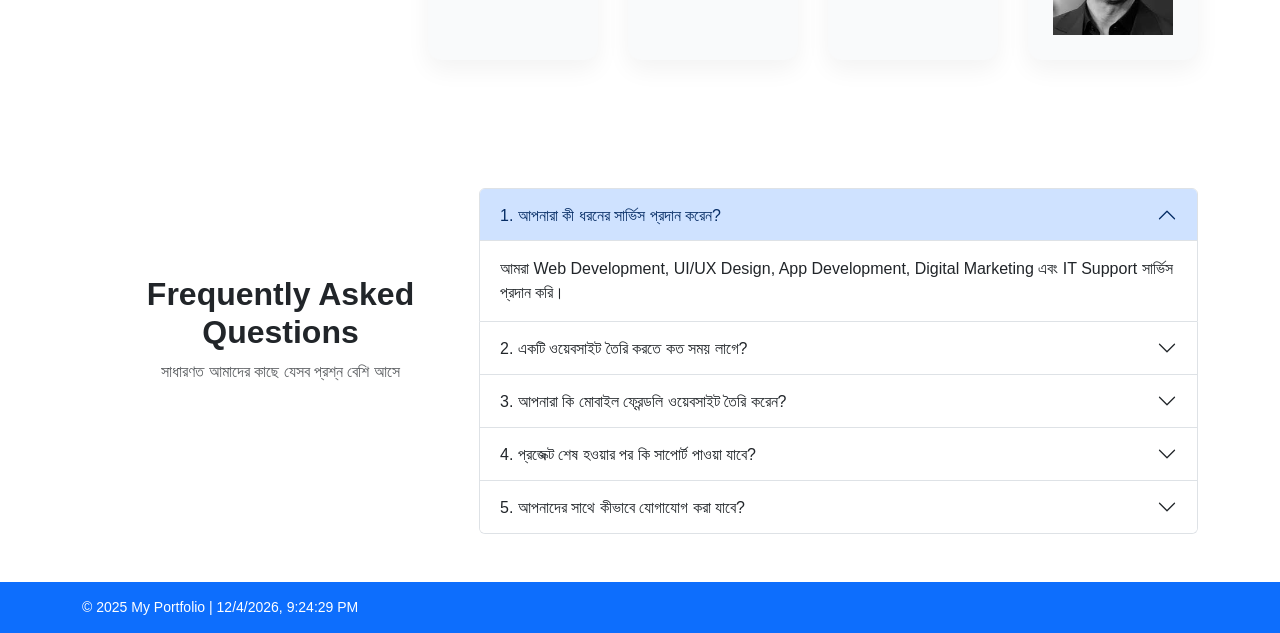
<file: Job-02/service.html>
<!DOCTYPE html>
<html lang="en">

<head>
    <meta charset="UTF-8">
    <meta name="viewport" content="width=device-width, initial-scale=1.0">
    <title>Document</title>

    <link href="https://cdn.jsdelivr.net/npm/bootstrap@5.3.8/dist/css/bootstrap.min.css" rel="stylesheet"
        integrity="sha384-sRIl4kxILFvY47J16cr9ZwB07vP4J8+LH7qKQnuqkuIAvNWLzeN8tE5YBujZqJLB" crossorigin="anonymous">
    <script src="https://cdn.jsdelivr.net/npm/bootstrap@5.3.8/dist/js/bootstrap.bundle.min.js"
        integrity="sha384-FKyoEForCGlyvwx9Hj09JcYn3nv7wiPVlz7YYwJrWVcXK/BmnVDxM+D2scQbITxI"
        crossorigin="anonymous"></script>

    <link rel="stylesheet" href="style.css">
</head>

<body>

    <header class="navbar">
        <div class="container">

            <div class="logo">
                <a href="index.html">
                    <img src="images/pic1.jfif" alt="Website Logo">
                </a>
            </div>

            <nav class="menu">
                <ul>
                    <li><a href="index.html">Home</a></li>
                    <li><a href="about.html">About Page</a></li>
                    <li><a href="portfolio.html">Portfolio Page</a></li>
                    <li><a href="service.html">Service Page</a></li>
                    <li><a href="contact.html">Contact Page</a></li>
                </ul>
            </nav>
        </div>
    </header>


    <section class="page-title-section">
        <div class="page-title-overlay">
            <h1>Service page</h1>
        </div>
    </section>



    <section class="services-section">
        <div class="container">
            <h2 class="section-title">Our Services</h2>
            <p class="section-subtitle">
                আমরা আপনার প্রয়োজন অনুযায়ী সেরা সার্ভিস প্রদান করি
            </p>

            <div class="services-grid">

                <div class="service-card">
                    <div class="icon">💻</div>
                    <h4>Web Development</h4>
                    <p>Modern, responsive এবং user-friendly website তৈরি
                        করি।</p>
                </div>

                <div class="service-card">
                    <div class="icon">🎨</div>
                    <h4>UI/UX Design</h4>
                    <p>Attractive এবং professional UI/UX design সলিউশন।</p>
                </div>

                <div class="service-card">
                    <div class="icon">📱</div>
                    <h4>App Development</h4>
                    <p>Android ও Web App ডেভেলপমেন্ট সার্ভিস।</p>
                </div>

                <div class="service-card">
                    <div class="icon">📈</div>
                    <h4>Digital Marketing</h4>
                    <p>SEO, Social Media এবং Online Marketing সেবা।</p>
                </div>

                <div class="service-card">
                    <div class="icon">🛒</div>
                    <h4>E-commerce Solution</h4>
                    <p>Complete e-commerce website ও payment
                        integration।</p>
                </div>

                <div class="service-card">
                    <div class="icon">🔒</div>
                    <h4>Website Security</h4>
                    <p>Website security, backup এবং maintenance সেবা।</p>
                </div>

                <div class="service-card">
                    <div class="icon">⚙️</div>
                    <h4>Maintenance</h4>
                    <p>Regular update, bug fix এবং performance
                        optimization।</p>
                </div>

                <div class="service-card">
                    <div class="icon">📊</div>
                    <h4>IT Consulting</h4>
                    <p>Professional IT consulting এবং technical support।</p>
                </div>

            </div>
        </div>
    </section>

  

    <section class="clients-section">
        <div class="container">
            <h2 class="section-title">Our Clients</h2>
            <p class="section-subtitle">
                যেসব ক্লায়েন্ট আমাদের উপর আস্থা রেখেছেন
            </p>

            <div class="clients-grid">
                <div class="client-card">
                    <img src="images/pic4.jfif" alt="Client 1">
                </div>
                <div class="client-card">
                    <img src="images/pic3.jfif" alt="Client 2">
                </div>
                <div class="client-card">
                    <img src="images/pic2.jfif" alt="Client 3">
                </div>
                <div class="client-card">
                    <img src="images/pic1.jfif" alt="Client 4">
                </div>
                <div class="client-card">
                    <img src="images/pic4.jfif" alt="Client 5">
                </div>
                <div class="client-card">
                    <img src="images/pic2.jfif" alt="Client 6">
                </div>
                <div class="client-card">
                    <img src="images/pic2.jfif" alt="Client 7">
                </div>
                <div class="client-card">
                    <img src="images/pic1.jfif" alt="Client 8">
                </div>
            </div>
        </div>
    </section>



    <section class="faq-section py-5">
        <div class="container">
            <div class="text-center mb-5">
                <h2 class="fw-bold">Frequently Asked Questions</h2>
                <p class="text-muted">সাধারণত আমাদের কাছে যেসব প্রশ্ন বেশি
                    আসে</p>
            </div>

            <div class="accordion" id="faqAccordion">

         
                <div class="accordion-item">
                    <h2 class="accordion-header">
                        <button class="accordion-button" type="button" data-bs-toggle="collapse" data-bs-target="#faq1">
                            1. আপনারা কী ধরনের সার্ভিস প্রদান করেন?
                        </button>
                    </h2>
                    <div id="faq1" class="accordion-collapse collapse show" data-bs-parent="#faqAccordion">
                        <div class="accordion-body">
                            আমরা Web Development, UI/UX Design, App
                            Development,
                            Digital Marketing এবং IT Support সার্ভিস প্রদান
                            করি।
                        </div>
                    </div>
                </div>

                <div class="accordion-item">
                    <h2 class="accordion-header">
                        <button class="accordion-button collapsed" type="button" data-bs-toggle="collapse"
                            data-bs-target="#faq2">
                            2. একটি ওয়েবসাইট তৈরি করতে কত সময় লাগে?
                        </button>
                    </h2>
                    <div id="faq2" class="accordion-collapse collapse" data-bs-parent="#faqAccordion">
                        <div class="accordion-body">
                            সাধারণত একটি ওয়েবসাইট তৈরি করতে 7–15 কার্যদিবস
                            সময় লাগে,
                            প্রজেক্টের জটিলতার উপর নির্ভর করে।
                        </div>
                    </div>
                </div>

                <div class="accordion-item">
                    <h2 class="accordion-header">
                        <button class="accordion-button collapsed" type="button" data-bs-toggle="collapse"
                            data-bs-target="#faq3">
                            3. আপনারা কি মোবাইল ফ্রেন্ডলি ওয়েবসাইট তৈরি
                            করেন?
                        </button>
                    </h2>
                    <div id="faq3" class="accordion-collapse collapse" data-bs-parent="#faqAccordion">
                        <div class="accordion-body">
                            হ্যাঁ, আমাদের সব ওয়েবসাইট সম্পূর্ণ Responsive
                            এবং
                            Mobile, Tablet ও Desktop সব ডিভাইসে সুন্দরভাবে
                            কাজ করে।
                        </div>
                    </div>
                </div>

     
                <div class="accordion-item">
                    <h2 class="accordion-header">
                        <button class="accordion-button collapsed" type="button" data-bs-toggle="collapse"
                            data-bs-target="#faq4">
                            4. প্রজেক্ট শেষ হওয়ার পর কি সাপোর্ট পাওয়া যাবে?
                        </button>
                    </h2>
                    <div id="faq4" class="accordion-collapse collapse" data-bs-parent="#faqAccordion">
                        <div class="accordion-body">
                            জি হ্যাঁ, প্রজেক্ট ডেলিভারির পর নির্দিষ্ট সময়ের
                            জন্য
                            Free Support এবং প্রয়োজন অনুযায়ী Paid
                            Maintenance সেবা দেওয়া হয়।
                        </div>
                    </div>
                </div>

           
                <div class="accordion-item">
                    <h2 class="accordion-header">
                        <button class="accordion-button collapsed" type="button" data-bs-toggle="collapse"
                            data-bs-target="#faq5">
                            5. আপনাদের সাথে কীভাবে যোগাযোগ করা যাবে?
                        </button>
                    </h2>
                    <div id="faq5" class="accordion-collapse collapse" data-bs-parent="#faqAccordion">
                        <div class="accordion-body">
                            আপনি আমাদের Contact Page থেকে Form পূরণ করে,
                            Email অথবা Phone এর মাধ্যমে সরাসরি যোগাযোগ করতে
                            পারবেন।
                        </div>
                    </div>
                </div>

            </div>
        </div>
    </section>

    <footer class="simple-footer">
        <div class="container text-center">
            <p>© 2025 My Portfolio | <span id="dateTime"></span></p>
        </div>
    </footer>

    <script src="main.js"></script>

</body>

</html>
</file>
<file: Job-02/style.css>
* {
    margin: 0;
    padding: 0;
    box-sizing: border-box;
    font-family: Arial, sans-serif;
}

/* Navbar */
.navbar {
    background-color: #0d6efd;
    padding: 12px 0;
}

.container {
    width: 90%;
    margin: auto;
    display: flex;
    justify-content: space-between;
    align-items: center;
}

/* Logo Image */
.logo img {
    height: 50px;
    /* logo size */
    width: auto;
}

/* Menu */
.menu ul {
    list-style: none;
    display: flex;
    gap: 25px;
}

.menu ul li a {
    color: #fff;
    text-decoration: none;
    font-size: 16px;
    padding: 6px 10px;
    transition: 0.3s ease;
}

.menu ul li a:hover {
    background-color: #fff;
    color: #0d6efd;
    border-radius: 5px;
}

/* Responsive */
@media (max-width: 768px) {
    .container {
        flex-direction: column;
    }

    .menu ul {
        flex-direction: column;
        margin-top: 10px;
    }
}

/* *************************** Banner-Section *************** */

.banner-slider img {
    height: 500px;
    object-fit: cover;
}

.carousel-caption {
    background: rgba(0, 0, 0, 0.5);
    padding: 20px;
    border-radius: 8px;
}

.carousel-caption h2 {
    font-size: 32px;
}

.carousel-caption p {
    font-size: 18px;
}

.about-section {
    background-color: #f8f9fa;
}

.section-title {
    font-size: 32px;
    margin-bottom: 15px;
    font-weight: bold;
}

.about-img {
    max-width: 100%;
    border-radius: 12px;
}

.about-section p {
    font-size: 16px;
    line-height: 1.7;
    margin-bottom: 10px;
}

.about-list {
    list-style: none;
    padding-left: 0;
    margin-top: 15px;
}

.about-list li {
    font-size: 16px;
    margin-bottom: 8px;
}

.mission-vision-section {
    background-color: #f8f9fa;
}

/* Section Title */
.section-title h1 {
    font-size: 38px;
    font-weight: 700;
    color: #0d6efd;
    margin-bottom: 10px;
}

.section-title span {
    display: block;
    width: 90px;
    height: 4px;
    background-color: #0d6efd;
    margin: 0 auto 15px;
    border-radius: 10px;
}

.section-title p {
    font-size: 16px;
    color: #555;
}

/* Cards */
.mv-card {
    background: #ffffff;
    padding: 30px;
    border-radius: 15px;
    height: 100%;
    transition: 0.3s ease;
}

.mv-card h3 {
    font-size: 22px;
    color: #0d6efd;
    margin-bottom: 15px;
}

.mv-card p {
    font-size: 16px;
    line-height: 1.7;
    color: #333;
}

/* Hover Effect */
.mv-card:hover {
    transform: translateY(-6px);
    box-shadow: 0 12px 30px rgba(0, 0, 0, 0.1);
}

.service-section {
    background-color: #ffffff;
}

/* Title reused */
.section-title h1 {
    font-size: 38px;
    font-weight: 700;
    color: #0d6efd;
    margin-bottom: 10px;
}

.section-title span {
    display: block;
    width: 90px;
    height: 4px;
    background-color: #0d6efd;
    margin: 0 auto 15px;
    border-radius: 10px;
}

.section-title p {
    font-size: 16px;
    color: #555;
}

/* Service Card */
.service-card {
    background: #f8f9fa;
    padding: 30px;
    border-radius: 15px;
    text-align: center;
    height: 100%;
    transition: 0.3s ease;
}

.service-icon {
    font-size: 45px;
    margin-bottom: 15px;
}

.service-card h3 {
    font-size: 22px;
    margin-bottom: 12px;
    color: #0d6efd;
}

.service-card p {
    font-size: 15px;
    color: #333;
    line-height: 1.6;
}

/* Button */
.service-btn {
    display: inline-block;
    margin-top: 15px;
    padding: 8px 20px;
    background-color: #0d6efd;
    color: #fff;
    text-decoration: none;
    border-radius: 25px;
    font-size: 14px;
    transition: 0.3s ease;
}

.service-btn:hover {
    background-color: #084298;
}

/* Hover Effect */
.service-card:hover {
    transform: translateY(-8px);
    box-shadow: 0 12px 30px rgba(0, 0, 0, 0.12);
}

.client-feedback-section {
    background-color: #f8f9fa;
}

/* Feedback Card */
.feedback-card {
    background: #ffffff;
    padding: 30px;
    text-align: center;
    border-radius: 15px;
    height: 100%;
    transition: 0.3s ease;
}

.feedback-card img {
    width: 80px;
    height: 80px;
    object-fit: cover;
    border-radius: 50%;
    margin-bottom: 15px;
}

.feedback-card h4 {
    font-size: 20px;
    margin-bottom: 5px;
    color: #0d6efd;
}

.feedback-card small {
    color: #777;
    font-size: 14px;
}

.feedback-card p {
    font-size: 15px;
    margin-top: 15px;
    line-height: 1.6;
    color: #333;
    font-style: italic;
}

/* Hover Effect */
.feedback-card:hover {
    transform: translateY(-8px);
    box-shadow: 0 12px 30px rgba(0, 0, 0, 0.12);
}

.simple-footer {
    background-color: #0d6efd;
    color: #ffffff;
    padding: 15px 0;
}

.simple-footer p {
    margin: 0;
    font-size: 14px;
}

/* ************************* Page Title Section Style ***************** */
.page-title-section {
    background-image: url("images/pic1.jfif");
    /* আপনার ছবি দিন */
    background-size: cover;
    background-position: center;
    height: 300px;
    position: relative;
}

.page-title-overlay {
    position: absolute;
    top: 0;
    left: 0;
    width: 100%;
    height: 100%;
    background: rgba(0, 0, 0, 0.5);
    /* dark overlay */
    display: flex;
    justify-content: center;
    align-items: center;
}

.page-title-overlay h1 {
    color: #fff;
    font-size: 42px;
    font-weight: bold;
    text-transform: uppercase;
}

/* ************************* biography-section ************************* */

.biography-section {
    padding: 80px 0;
    background-color: #f9f9f9;
}

.bio-wrapper {
    display: flex;
    align-items: center;
    gap: 40px;
    flex-wrap: wrap;
}

.bio-image {
    flex: 1;
    text-align: center;
}

.bio-image img {
    width: 100%;
    max-width: 350px;
    border-radius: 12px;
    box-shadow: 0 10px 30px rgba(0, 0, 0, 0.15);
}

.bio-content {
    flex: 1;
}

.bio-content h2 {
    font-size: 36px;
    margin-bottom: 10px;
}

.bio-content h4 {
    color: #0d6efd;
    margin-bottom: 20px;
}

.bio-content p {
    color: #555;
    line-height: 1.7;
    margin-bottom: 20px;
}

.bio-info {
    list-style: none;
    padding: 0;
    margin-bottom: 25px;
}

.bio-info li {
    margin-bottom: 10px;
    color: #333;
}

.bio-btn {
    display: inline-block;
    padding: 12px 30px;
    background-color: #0d6efd;
    color: #fff;
    text-decoration: none;
    border-radius: 30px;
    transition: 0.3s;
}

.bio-btn:hover {
    background-color: #084298;
}

/* ............................. client-section ......................*/

.grid-section {
    padding: 90px 0;
    background: #f9fbff;
}

.section-title {
    text-align: center;
    margin-bottom: 60px;
}

.section-title h2 {
    font-size: 38px;
    font-weight: 700;
}

.section-title p {
    color: #666;
    margin-top: 10px;
}

.grid-box {
    display: grid;
    grid-template-columns: 1fr 1fr 1fr 1fr;
    gap: 30px;
}

.grid-item {
    background: #fff;
    padding: 30px 20px;
    text-align: center;
    border-radius: 18px;
    box-shadow: 0 12px 30px rgba(0, 0, 0, 0.08);
    transition: 0.4s;
}

.grid-item:hover {
    transform: translateY(-8px);
    box-shadow: 0 22px 45px rgba(0, 0, 0, 0.15);
}

.grid-item img {
    width: 70px;
    margin-bottom: 20px;
}

.grid-item h4 {
    font-size: 20px;
    margin-bottom: 10px;
}

.grid-item p {
    color: #555;
    font-size: 15px;
    line-height: 1.6;
}

/* Responsive */
@media (max-width: 992px) {
    .grid-box {
        grid-template-columns: 1fr 1fr;
    }
}

@media (max-width: 576px) {
    .grid-box {
        grid-template-columns: 1fr;
    }
}

/* ************************  skill-section *****************************/


.skill-section {
    padding: 90px 0;
    background: #f9fbff;
}

.section-title {
    text-align: center;
    margin-bottom: 60px;
}

.section-title h2 {
    font-size: 38px;
    font-weight: 700;
}

.section-title p {
    color: #666;
    margin-top: 10px;
}

.skill-box {
    max-width: 700px;
    margin: auto;
}

.skill-item {
    margin-bottom: 25px;
}

.skill-header {
    display: flex;
    justify-content: space-between;
    font-weight: 600;
    margin-bottom: 8px;
}

.skill-bar {
    height: 10px;
    background: #e9ecef;
    border-radius: 10px;
    overflow: hidden;
}

.skill-progress {
    height: 100%;
    border-radius: 10px;
}

/* Progress Width */
.skill-progress.html {
    width: 90%;
    background: #0d6efd;
}

.skill-progress.css {
    width: 85%;
    background: #198754;
}

.skill-progress.js {
    width: 75%;
    background: #ffc107;
}

.skill-progress.bs {
    width: 80%;
    background: #6f42c1;
}

.skill-progress.it {
    width: 85%;
    background: #dc3545;
}


/* ************************  personal-info-section *****************/

.personal-info-section {
    padding: 80px 0;
    background: #f8f9fc;
    font-family: 'Poppins', sans-serif;
}

.section-title {
    text-align: center;
    font-size: 36px;
    font-weight: 600;
    margin-bottom: 50px;
    color: #222;
}

.personal-card {
    max-width: 900px;
    margin: auto;
    background: #fff;
    padding: 40px;
    border-radius: 16px;
    box-shadow: 0 10px 30px rgba(0, 0, 0, 0.08);
    display: grid;
    grid-template-columns: 1fr 2fr;
    gap: 40px;
    align-items: center;
}

.profile-img img {
    width: 100%;
    border-radius: 14px;
    object-fit: cover;
}

.info-grid {
    display: grid;
    grid-template-columns: 1fr 1fr;
    gap: 25px;
}

.info-item span {
    font-size: 14px;
    color: #777;
}

.info-item p {
    font-size: 16px;
    font-weight: 500;
    color: #333;
    margin-top: 6px;
}

/* Responsive */
@media (max-width: 768px) {
    .personal-card {
        grid-template-columns: 1fr;
        text-align: center;
    }

    .info-grid {
        grid-template-columns: 1fr;
    }
}


/* ****************  direct-contact -- */

.direct-contact {
    padding: 80px 0;
    background: #f9fafb;
    text-align: center;
}

.section-title {
    font-size: 36px;
    font-weight: 700;
    margin-bottom: 10px;
}

.section-subtitle {
    color: #555;
    margin-bottom: 50px;
    font-size: 16px;
}

.contact-grid {
    display: grid;
    grid-template-columns: repeat(4, 1fr);
    gap: 25px;
}

.contact-card {
    background: #ffffff;
    padding: 35px 20px;
    border-radius: 12px;
    box-shadow: 0 8px 25px rgba(0, 0, 0, 0.08);
    transition: 0.3s;
}

.contact-card:hover {
    transform: translateY(-8px);
}

.contact-card .icon {
    font-size: 40px;
    margin-bottom: 15px;
}

.contact-card h4 {
    font-size: 20px;
    margin-bottom: 10px;
}

.contact-card p {
    color: #555;
    font-size: 15px;
}

/* Responsive */
@media (max-width: 992px) {
    .contact-grid {
        grid-template-columns: repeat(2, 1fr);
    }
}

@media (max-width: 576px) {
    .contact-grid {
        grid-template-columns: 1fr;
    }
}

/* ************************* contact-form-section ************** */

.contact-form-section {
    min-height: 100vh;
    display: flex;
    align-items: center;
    background: linear-gradient(135deg, #2563eb, #9333ea);
    padding: 60px 15px;
}

.contact-card {
    max-width: 500px;
    width: 100%;
    margin: auto;
    background: rgba(255, 255, 255, 0.95);
    padding: 45px 35px;
    border-radius: 20px;
    box-shadow: 0 25px 50px rgba(0, 0, 0, 0.25);
}

.section-title {
    text-align: center;
    font-size: 32px;
    font-weight: 700;
}

.section-subtitle {
    text-align: center;
    color: #555;
    margin-bottom: 30px;
}

/* Input Group */
.input-group {
    display: flex;
    align-items: center;
    background: #f1f5f9;
    border-radius: 12px;
    padding: 12px 14px;
    margin-top: 15px;
    transition: 0.3s;
}

.input-group:hover {
    background: #e0e7ff;
}

.input-group:focus-within {
    border: 2px solid #2563eb;
    background: #ffffff;
}

.input-group .icon {
    font-size: 18px;
    margin-right: 10px;
}

.input-group input,
.input-group textarea {
    border: none;
    background: transparent;
    outline: none;
    width: 100%;
    font-size: 15px;
}

.textarea-group textarea {
    resize: none;
    height: 100px;
}

/* Button */
.submit-btn {
    margin-top: 30px;
    width: 100%;
    padding: 14px;
    border-radius: 12px;
    border: none;
    font-size: 16px;
    font-weight: 600;
    background: linear-gradient(135deg, #2563eb, #9333ea);
    color: #fff;
    cursor: pointer;
    transition: 0.3s;
}

.submit-btn:hover {
    transform: translateY(-2px);
    box-shadow: 0 10px 20px rgba(37, 99, 235, 0.4);
}

/* Error */
.error {
    color: #dc2626;
    font-size: 13px;
    margin-left: 8px;
}

/* Success Message */
.success-message {
    display: none;
    background: #dcfce7;
    color: #166534;
    padding: 14px;
    border-radius: 10px;
    text-align: center;
    margin-bottom: 20px;
    font-weight: 600;
}

/* Mobile */
@media (max-width: 576px) {
    .contact-card {
        padding: 35px 25px;
    }
}



/* *****************************  map-section ****************** */
.map-section {
    padding: 80px 0;
    background: #f9fafb;
}

.section-title {
    text-align: center;
    font-size: 36px;
    font-weight: 700;
}

.section-subtitle {
    text-align: center;
    margin: 10px 0 40px;
    color: #555;
}

.map-wrapper {
    width: 100%;
    height: 450px;
    border-radius: 16px;
    overflow: hidden;
    box-shadow: 0 12px 30px rgba(0, 0, 0, 0.1);
}

.map-wrapper iframe {
    width: 100%;
    height: 100%;
    border: 0;
}

/* Responsive */
@media (max-width: 768px) {
    .map-wrapper {
        height: 300px;
    }
}

/*'***************** services-section */

.services-section {
    padding: 80px 0;
    background: #f9fafb;
    text-align: center;
}

.section-title {
    font-size: 36px;
    font-weight: 700;
}

.section-subtitle {
    margin: 10px 0 50px;
    color: #555;
}

.services-grid {
    display: grid;
    grid-template-columns: repeat(4, 1fr);
    gap: 25px;
}

.service-card {
    background: #ffffff;
    padding: 35px 25px;
    border-radius: 16px;
    box-shadow: 0 12px 30px rgba(0, 0, 0, 0.08);
    transition: 0.3s;
}

.service-card:hover {
    transform: translateY(-10px);
    box-shadow: 0 20px 40px rgba(0, 0, 0, 0.12);
}

.service-card .icon {
    font-size: 40px;
    margin-bottom: 15px;
}

.service-card h4 {
    font-size: 20px;
    margin-bottom: 10px;
}

.service-card p {
    font-size: 15px;
    color: #555;
}

/* Responsive */
@media (max-width: 992px) {
    .services-grid {
        grid-template-columns: repeat(2, 1fr);
    }
}

@media (max-width: 576px) {
    .services-grid {
        grid-template-columns: 1fr;
    }
}

/*  ************************** clients-section ******************* */


.clients-section {
    padding: 80px 0;
    background: #ffffff;
    text-align: center;
}

.section-title {
    font-size: 36px;
    font-weight: 700;
}

.section-subtitle {
    margin: 10px 0 50px;
    color: #555;
}

.clients-grid {
    display: grid;
    grid-template-columns: repeat(4, 1fr);
    gap: 30px;
}

.client-card {
    background: #f9fafb;
    padding: 25px;
    border-radius: 14px;
    display: flex;
    align-items: center;
    justify-content: center;
    box-shadow: 0 10px 25px rgba(0, 0, 0, 0.05);
    transition: 0.3s;
}

.client-card:hover {
    transform: translateY(-6px);
    box-shadow: 0 18px 35px rgba(0, 0, 0, 0.1);
}

.client-card img {
    max-width: 120px;
    filter: grayscale(100%);
    transition: 0.3s;
}

.client-card:hover img {
    filter: grayscale(0%);
}

/* Responsive */
@media (max-width: 992px) {
    .clients-grid {
        grid-template-columns: repeat(2, 1fr);
    }
}

@media (max-width: 576px) {
    .clients-grid {
        grid-template-columns: 1fr;
    }
}

/* *******************************  education-section ****************** */

.education-section .card {
    transition: 0.3s;
    border-radius: 16px;
}

.education-section .card:hover {
    transform: translateY(-8px);
    box-shadow: 0 15px 30px rgba(0, 0, 0, 0.15);
}


.skill-card {
    transition: 0.3s;
}

.skill-card:hover {
    transform: translateY(-6px);
    box-shadow: 0 12px 25px rgba(0, 0, 0, 0.15);
}

.training-section .card {
    transition: 0.3s;
    border-radius: 16px;
}

.training-section .card:hover {
    transform: translateY(-8px);
    box-shadow: 0 15px 30px rgba(0, 0, 0, 0.15);
}

.experience-section {
    background: #f8f9fa;
}

.experience-section .card {
    border-radius: 16px;
    transition: 0.3s;
}

.experience-section .card:hover {
    transform: translateY(-8px);
    box-shadow: 0 15px 30px rgba(0, 0, 0, 0.15);
}
</file>
